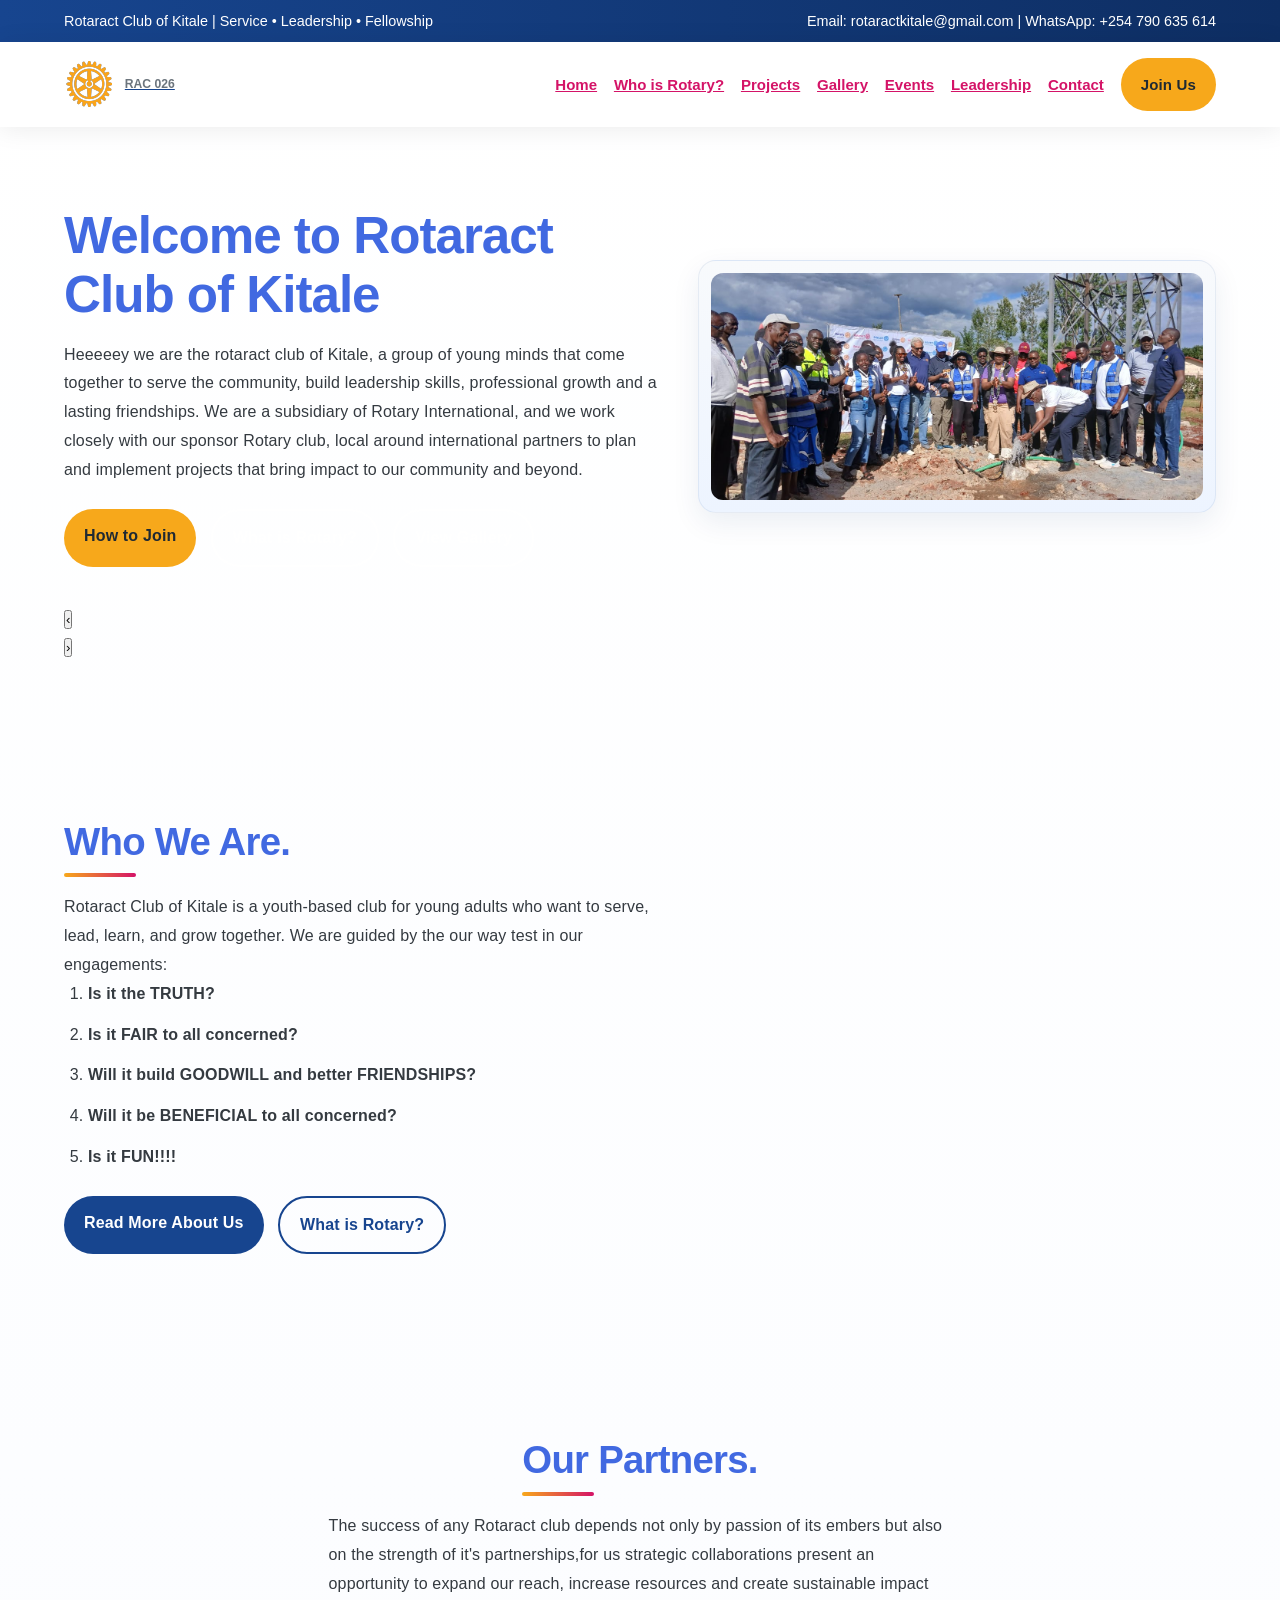
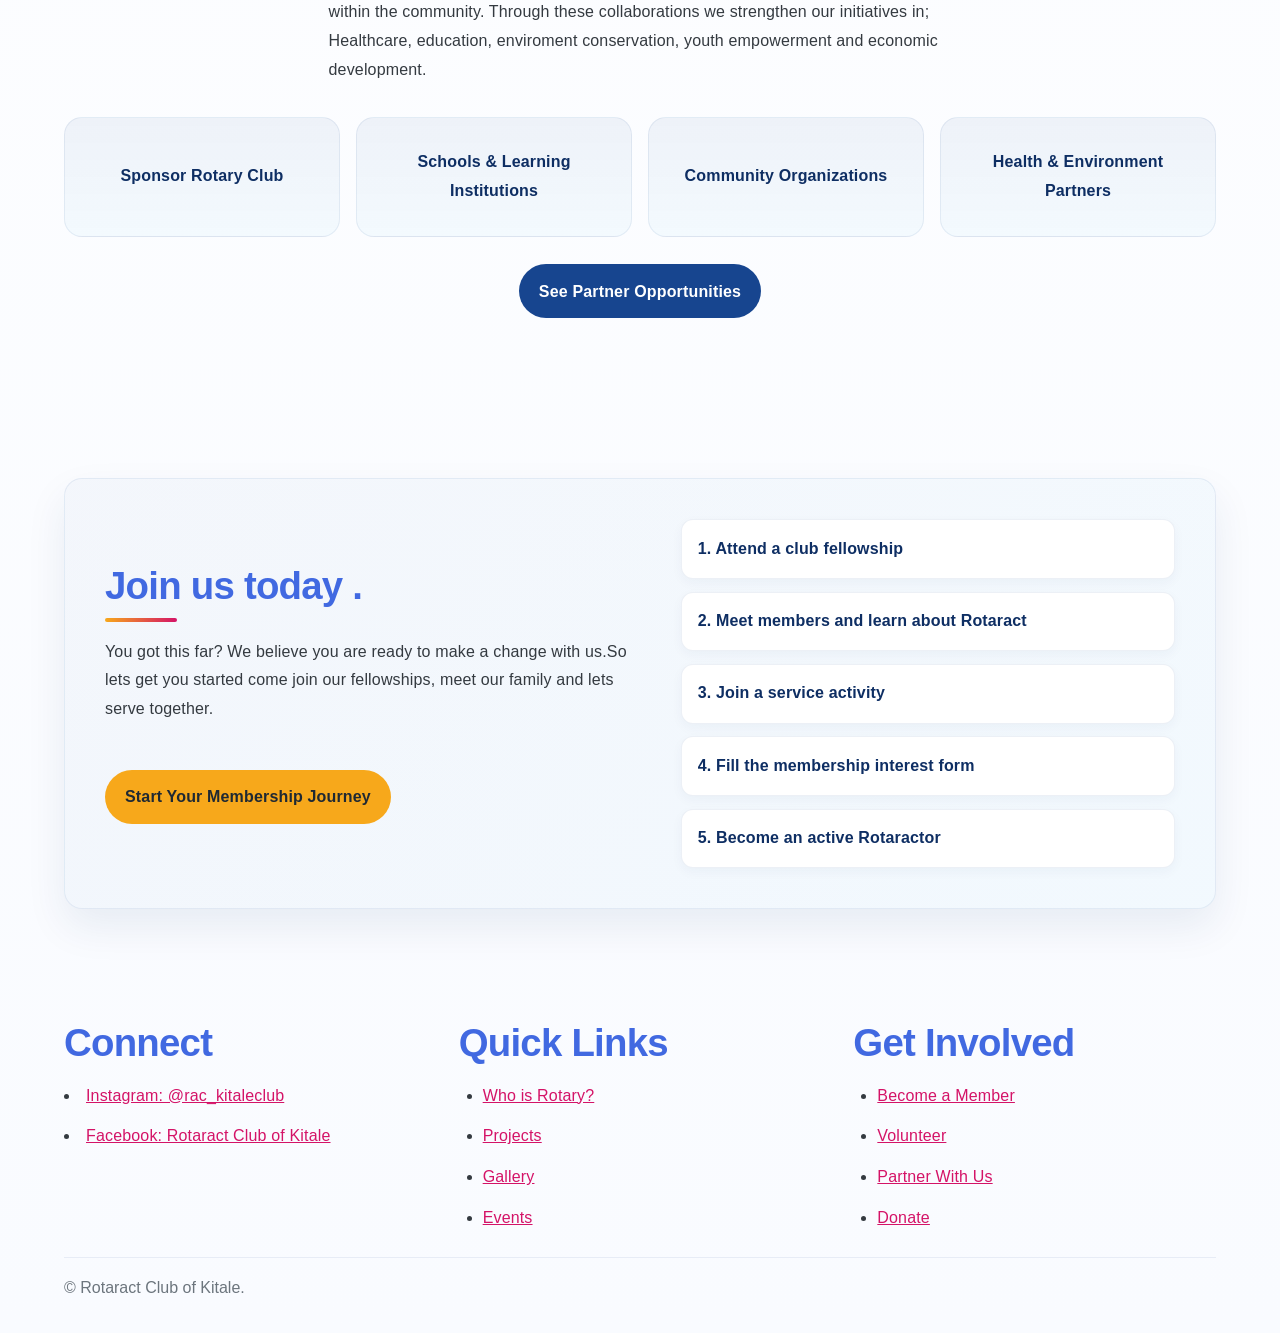
<file: index.html>
<!DOCTYPE html>
<html lang="en">

<head>
    <meta charset="UTF-8" />
    <meta name="viewport" content="width=device-width, initial-scale=1.0" />
    <title>Rotaract Club of Kitale</title>
    <meta name="description" content="Rotaract Club of Kitale website." />
    <link rel="stylesheet" href="styles.css" />
</head>

<body>
    <div class="topbar">
        <div>Rotaract Club of Kitale | Service • Leadership • Fellowship</div>
        <div>Email: rotaractkitale@gmail.com | WhatsApp: +254 790 635 614</div>
    </div>

    <header>
        <nav>
            <a href="index.html" class="logo">
                <span class="logo-mark"> <img src="assets/logo final1.png" alt="Logo"> </span>
                <span>
                    <small>RAC 026</small>
                </span>
            </a>

            <button class="menu-toggle" aria-label="Open navigation">☰</button>

            <div class="nav-links">
                <a href="index.html" class="active">Home</a>
                <a href="rotary.html" class="">Who is Rotary?</a>
                <a href="projects.html" class="">Projects</a>
                <a href="gallery.html" class="">Gallery</a>
                <a href="events.html" class="">Events</a>
                <a href="leadership.html" class="">Leadership</a>
                <a href="contact.html" class="">Contact</a>
                <a href="join.html" class="btn btn-gold">Join Us</a>
            </div>
        </nav>
    </header>
    <main>
        <section class="hero">
            <div class="container hero-grid">
                <div>
                    <h1 style="color: royalblue;">Welcome to Rotaract Club of Kitale</h1>
                    <p>Heeeeey we are the rotaract club of Kitale, a group of young
                        minds that
                        come together to serve the community, build leadership skills, professional growth and a lasting
                        friendships.
                        We are a subsidiary of Rotary International, and we work closely with our sponsor Rotary club,
                        local around
                        international partners to plan and implement projects that bring impact to our community and
                        beyond.</p>
                    <div class="hero-actions">
                        <a href="join.html" class="btn btn-gold">How to Join</a>
                        <a href="rotary.html" class="btn btn-white-outline">What is Rotary?</a>
                        <a href="gallery.html" class="btn btn-white-outline">View Gallery</a>
                    </div>
                </div>

                <div class="slider" aria-label="Rotaract Club of Kitale image slider">
                    <img src="assets/slide-service.jpeg" alt="Rotaract service placeholder image" class="slide active" style="max-width: 100%; height: auto; object-fit: contain;">
                    <img src="assets/slide-service2.jpeg" alt="Rotaract service placeholder image" class="slide" style="max-width: 100%; height: auto; object-fit: contain;">
                    <img src="assets/slide-fellowship.jpeg" alt="Rotaract fellowship placeholder image" class="slide" style="max-width: 100%; height: auto; object-fit: contain;">
                    <img src="assets/slide-enviroment.jpeg" alt="Rotaract environment placeholder image" class="slide" style="max-width: 100%; height: auto; object-fit: contain;">
                </div>

                    <div class="slider-controls">
                        <button class="slider-btn" data-prev aria-label="Previous slide" >‹</button>
                        <div class="slider-dots">
                            <span class="dot active"></span>
                            <span class="dot"></span>
                            <span class="dot"></span>
                            <span class="dot"></span>
                        </div>
                        <button class="slider-btn" data-next aria-label="Next slide">›</button>
                    </div>
                </div>
            </div>
        </section>

        <section>
            <div class="container split">
                <div class="section-title">
                    <h2 style="color: royalblue;">Who We Are.</h2>

                    <p>Rotaract Club of Kitale is a youth-based club for young adults who want to serve, lead,
                        learn, and grow together. We are guided by the our way test in our engagements:</p>
                    <ol>
                        <li><strong>Is it the TRUTH?</strong></li>
                        <li><strong>Is it FAIR to all concerned?</strong></li>
                        <li><strong>Will it build GOODWILL and better FRIENDSHIPS?</strong></li>
                        <li><strong>Will it be BENEFICIAL to all concerned?</strong></li>
                        <li><strong>Is it FUN!!!!</strong></li>
                    </ol>

                            <div class="action-row">
                                <a href="about.html" class="btn btn-blue">Read More About Us</a>
                                <a href="rotary.html" class="btn btn-outline">What is Rotary?</a>
                            </div>
                        </div>
                    </div>
                </section>
        
                <section class="light">
                    <div class="container">
                        <div class="section-title center">

                            <h2 style="color: royalblue;">Our Partners.</h2>
                            <p> The success of any Rotaract club depends not only by passion of its embers but also on the strength
                                of it's partnerships,for us strategic collaborations present an opportunity to expand our reach,
                                increase resources and create sustainable impact within the community. 
                                Through these collaborations we strengthen our  initiatives  in; Healthcare, education, enviroment
                                conservation, youth empowerment and economic development.

                            </p>
                        </div>

                        <div class="partners-grid">
                            <div class="partner">Sponsor Rotary Club</div>
                            <div class="partner">Schools & Learning Institutions</div>
                            <div class="partner">Community Organizations</div>
                            <div class="partner">Health & Environment Partners</div>
                        </div>

                        <br>
                                <div class="section-title center" style="margin-bottom: 0;">
                                    <a href="partners.html" class="btn btn-blue">See Partner Opportunities</a>
                                </div>
                            </div>
                        </section>
        
                <section>
                    <div class="container">
                        <div class="join-panel">
                            <div>
                                <h2 style="color: royalblue;">Join us today .</h2>
                                <p>You got this far? We believe you are ready to make a change with us.So lets get you
                                    started
                                    come join our fellowships, meet our family and lets serve together.
                                </p>
                                <br>
                                <a href="join.html" class="btn btn-gold">Start Your Membership Journey</a>
                            </div>

                            <div class="steps">
                                <div class="step">1. Attend a club fellowship</div>
                                <div class="step">2. Meet members and learn about Rotaract</div>
                                <div class="step">3. Join a service activity</div>
                                <div class="step">4. Fill the membership interest form</div>
                                <div class="step">5. Become an active Rotaractor</div>
                            </div>
                        </div>
                    </div>
                </section>
            </div>
        </section>
    </main>
    <footer>
        <div class="container footer-grid">
          <div>
                <h2 style="color: royalblue;">Connect</h2>
                <ou>  
               <li><a href="https://www.instagram.com/rac_kitaleclub/" target="_blank" rel="noopener noreferrer">Instagram: @rac_kitaleclub</a></li>
                <li><a href="https://www.facebook.com/RotaractClubofKitale/" target="_blank" rel="noopener noreferrer">Facebook: Rotaract Club of Kitale</a></li>
                </ou>
 </div>
            <div>
                <h2 style="color: royalblue;">Quick Links</h2>
                <ul>
                    <li><a href="rotary.html">Who is Rotary?</a></li>
                    <li><a href="projects.html">Projects</a></li>
                    <li><a href="gallery.html">Gallery</a></li>
                    <li><a href="events.html">Events</a></li>
                </ul>
            </div>

            <div>
                <h2 style="color: royalblue;">Get Involved</h2>
                <ul>
                <li><a href="join.html">Become a Member</a></li>
                <li><a href="contact.html">Volunteer</a></li>
                <li><a href="partners.html">Partner With Us</a></li>
                <li><a href="contact.html">Donate</a></li>
                </ul>
            </div>
        </div>

        <div class="container footer-bottom">
            <span>© Rotaract Club of Kitale.</span>
        </div>  
    <script src="script.js"></script>
</body>

</html>
</file>
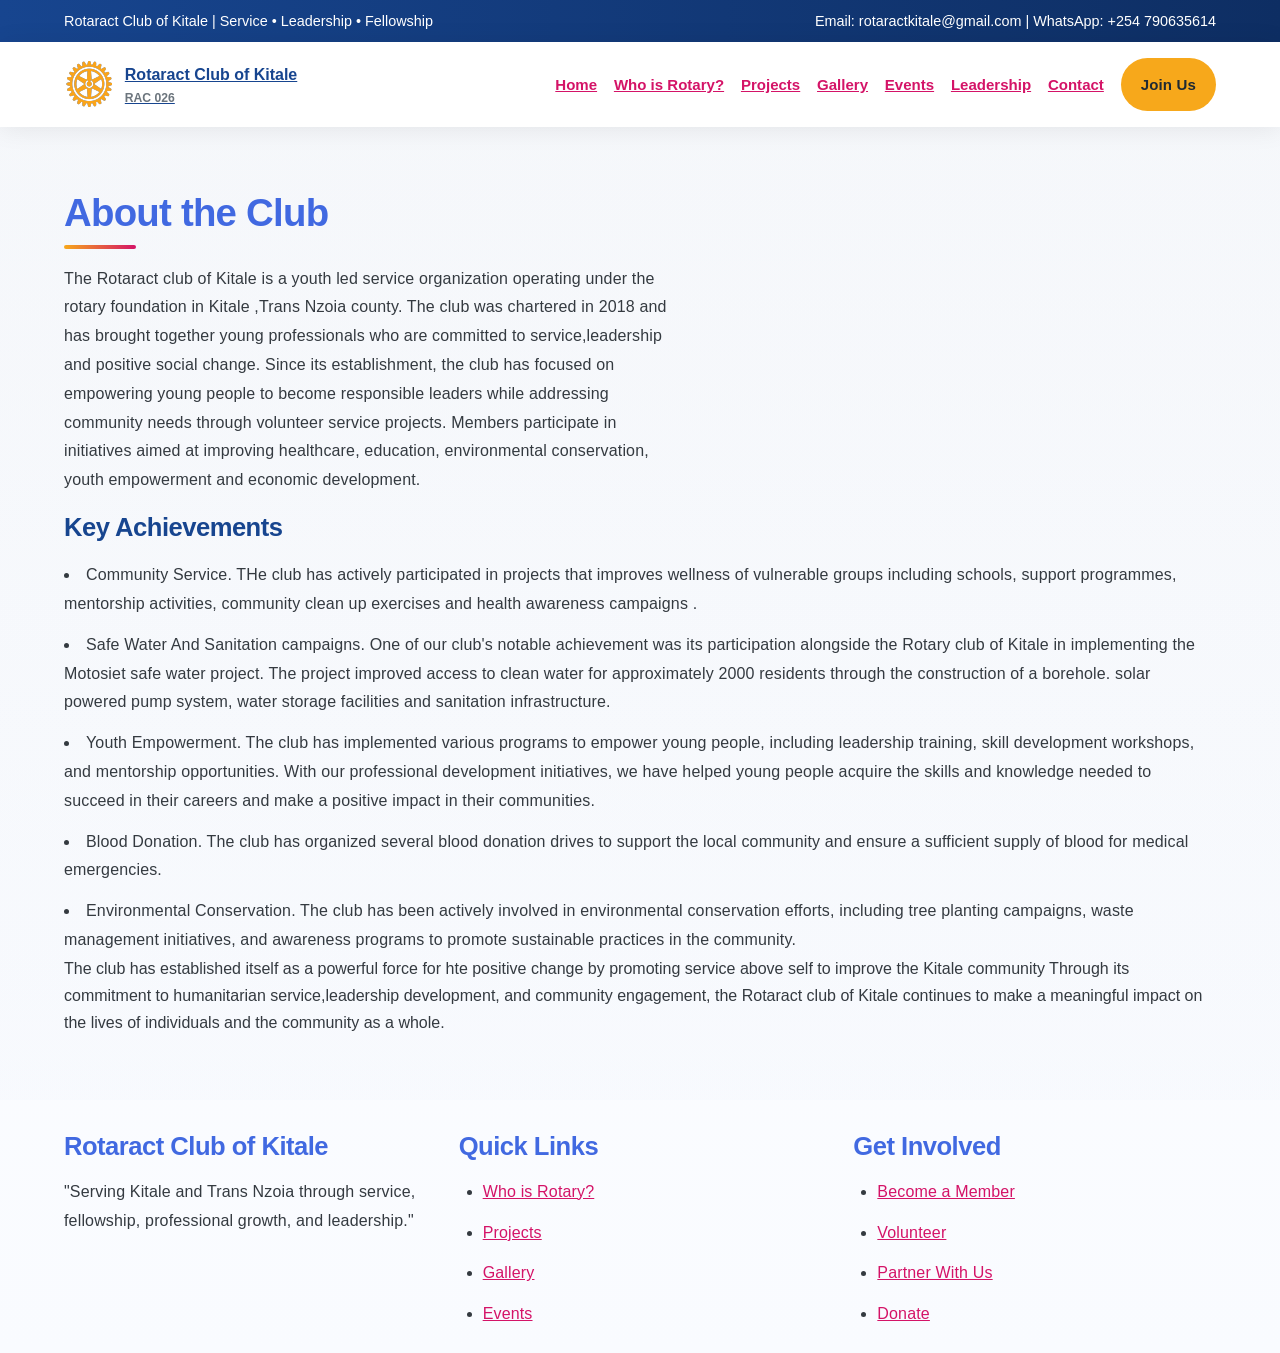
<file: about.html>
<!DOCTYPE html>
<html lang="en">

<head>
    <meta charset="UTF-8" />
    <meta name="viewport" content="width=device-width, initial-scale=1.0" />
    <title>About | Rotaract Club of Kitale</title>
    <meta name="description" content="Rotaract Club of Kitale website." />
    <link rel="stylesheet" href="styles.css" />
</head>

<body>
    <div class="topbar">
        <div>Rotaract Club of Kitale | Service • Leadership • Fellowship</div>
        <div>Email: rotaractkitale@gmail.com | WhatsApp: +254 790635614</div>
    </div>

    <header>
        <nav>
            <a href="index.html" class="logo">
                <span class="logo-mark"> <img src="assets/logo final1.png" alt="Logo"> </span>
                <span>
                    Rotaract Club of Kitale
                    <small>RAC 026</small>
                </span>
            </a>

            <button class="menu-toggle" aria-label="Open navigation">☰</button>

            <div class="nav-links">
                <a href="index.html" class="active">Home</a>
                <a href="rotary.html" class="">Who is Rotary?</a>
                <a href="projects.html" class="">Projects</a>
                <a href="gallery.html" class="">Gallery</a>
                <a href="events.html" class="">Events</a>
                <a href="leadership.html" class="">Leadership</a>
                <a href="contact.html" class="">Contact</a>
                <a href="join.html" class="btn btn-gold">Join Us</a>
            </div>
        </nav>
    </header>
    <main>
        <section class="page-hero">
            <div class="container">
                <h2 style="color: royalblue;">About the Club</h2>
                <p>The Rotaract club of Kitale is a youth led service organization operating under the rotary foundation 
                    in Kitale ,Trans Nzoia county. The club was chartered in 2018 and has brought together young professionals
                    who are committed to service,leadership and positive social change. Since its establishment, the club has
                    focused on empowering young people to become responsible leaders while addressing community needs through 
                    volunteer service projects. Members participate in initiatives aimed at improving healthcare, education, environmental 
                    conservation, youth empowerment and economic development.
                  <h3 > Key Achievements</h3>
                  <p>  
                    <ou>
                        <li>  Community Service.
                            THe club has actively participated in projects that improves wellness of vulnerable groups including schools,
                            support programmes, mentorship activities, community clean up exercises and health awareness campaigns . </li> 

                        <li>  Safe Water And Sanitation campaigns.
                            One of our club's notable achievement was its participation  alongside the Rotary club of Kitale in implementing
                            the Motosiet safe water project. The project improved access to clean water for approximately 2000 residents
                            through the construction of a borehole. solar powered pump system, water storage facilities and sanitation infrastructure.
                        </li> 

                        <li>  Youth Empowerment.
                            The club has implemented various programs to empower young people, including leadership training, skill development
                            workshops, and mentorship opportunities. With our professional development initiatives, we have helped young people acquire
                            the skills and knowledge needed to succeed in their careers and make a positive impact in their communities.
                        </li>

                        <li>  Blood Donation.
                            The club has organized several blood donation drives to support the local community and ensure a sufficient
                            supply of blood for medical emergencies.
                        </li>

                        <li>  Environmental Conservation.
                            The club has been actively involved in environmental conservation efforts, including tree planting campaigns, 
                            waste management initiatives, and awareness programs to promote sustainable practices in the community.
                        </li>

                The club has established itself as a powerful force for hte positive change by promoting service above self to improve the Kitale community
                Through its commitment to humanitarian service,leadership development, and community engagement, the Rotaract club of Kitale continues
                to make a meaningful impact on the lives of individuals and the community as a whole.
                </p>
            </div>
        </section>
       
    </main>
    <footer>
        <div class="container footer-grid">
            <div>
                <h3 font color style="color: royalblue;">Rotaract Club of Kitale</h3>
                <p font="Comic Mono">"Serving Kitale and Trans Nzoia through service, fellowship, professional
                    growth, and leadership."</p>
            </div>

            <div>
                <h3 color style="color: royalblue;">Quick Links</h3>
                <ul>
                    <li><a href="rotary.html">Who is Rotary?</a></li>
                    <li><a href="projects.html">Projects</a></li>
                    <li><a href="gallery.html">Gallery</a></li>
                    <li><a href="events.html">Events</a></li>
                </ul>
            </div>

            <div>
                <h3 color style="color: royalblue;">Get Involved</h3>
                <ul>
                    <li><a href="join.html">Become a Member</a></li>
                    <li><a href="contact.html">Volunteer</a></li>
                    <li><a href="partners.html">Partner With Us</a></li>
                    <li><a href="contact.html">Donate</a></li>
                </ul>
            </div>

        </div>
    </footer>
    <script src="script.js"></script>
</body>

</html>
</file>
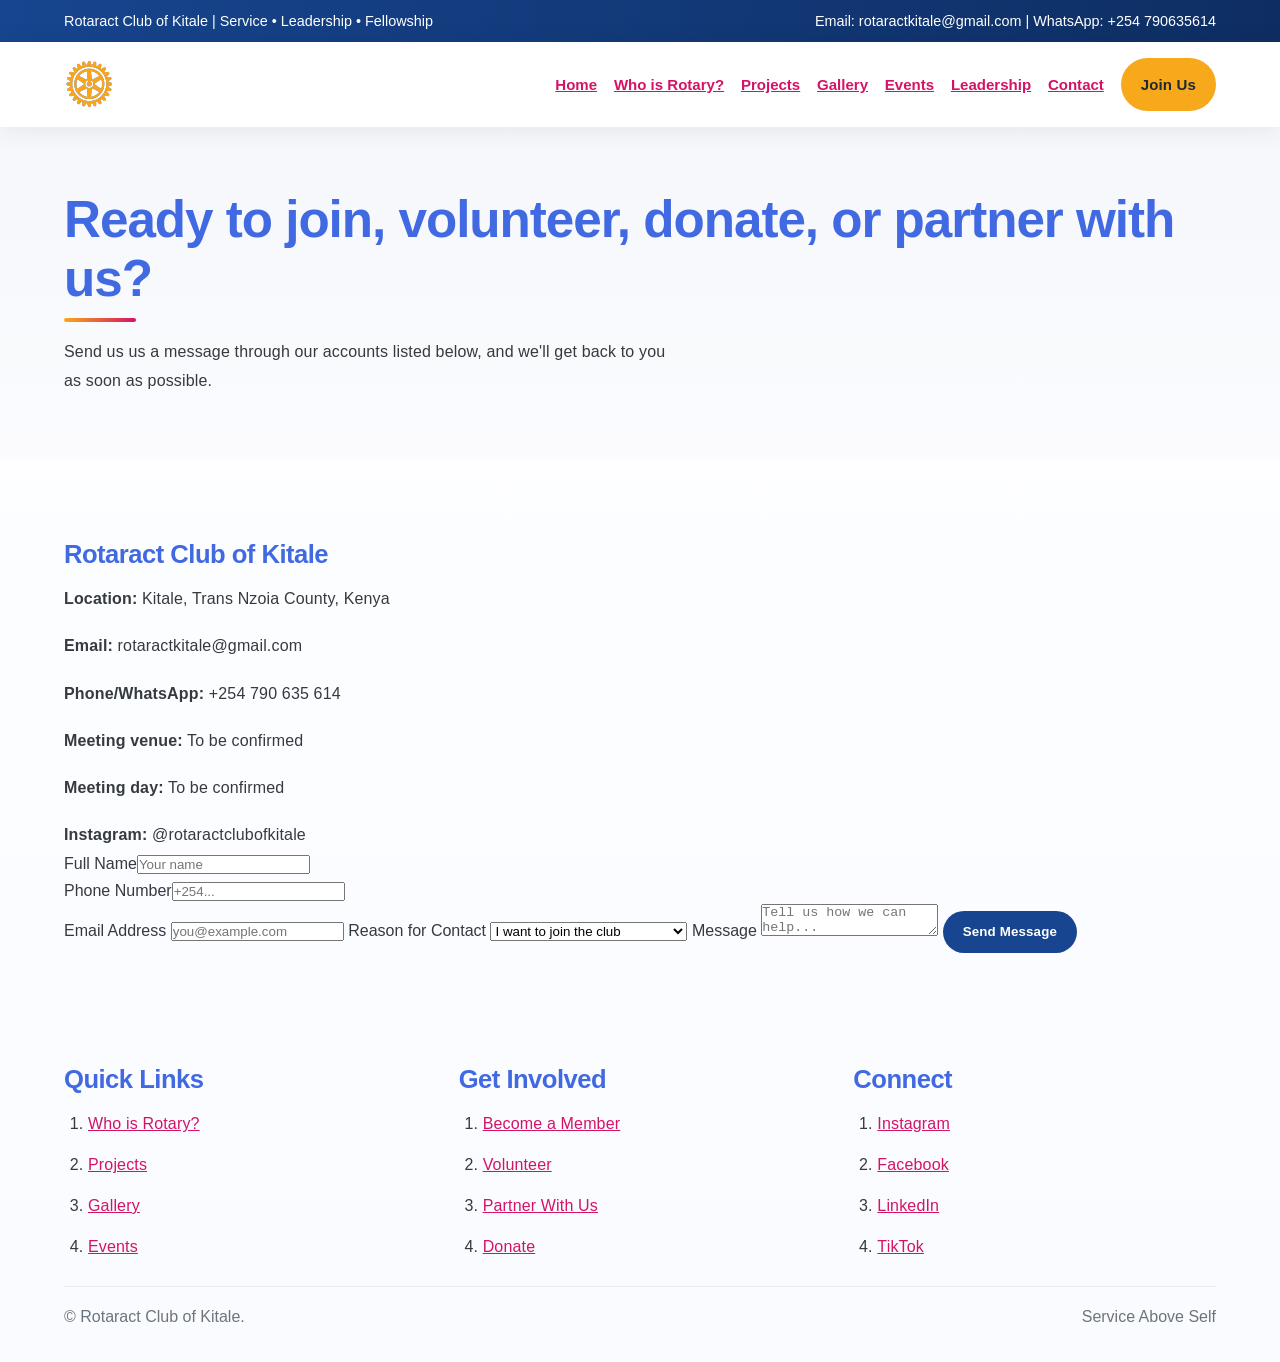
<file: contact.html>
<!DOCTYPE html>
<html lang="en">

<head>
    <meta charset="UTF-8" />
    <meta name="viewport" content="width=device-width, initial-scale=1.0" />
    <title>Contact | Rotaract Club of Kitale</title>
    <meta name="description" content="Rotaract Club of Kitale website." />
    <link rel="stylesheet" href="styles.css" />
</head>

<body>
    <div class="topbar">
        <div>Rotaract Club of Kitale | Service • Leadership • Fellowship</div>
        <div>Email: rotaractkitale@gmail.com  | WhatsApp: +254 790635614</div>
    </div>

    <header>
        <nav>
            <a href="index.html" class="logo">
                <span class="logo-mark"><img src="assets/logo final1.png" alt="Rotaract Club of Kitale Logo"></span>
            </a>

            <button class="menu-toggle" aria-label="Open navigation">☰</button>

            <div class="nav-links">
                <a href="index.html" class="">Home</a>
                <a href="rotary.html" class="">Who is Rotary?</a>
                <a href="projects.html" class="">Projects</a>
                <a href="gallery.html" class="">Gallery</a>
                <a href="events.html" class="">Events</a>
                <a href="leadership.html" class="">Leadership</a>
                <a href="contact.html" class="active">Contact</a>
                <a href="join.html" class="btn btn-gold">Join Us</a>
            </div>
        </nav>
    </header>
    <main>
        <section class="page-hero">
            <div class="container">
             <h1 style="color: royalblue;">Ready to join, volunteer, donate, or partner with us?</h1>
                <p>Send us us a message through our accounts listed below, and we'll get back to you
                     as soon as possible.</p>
            </div>
        </section>

        <section class="light">
            <div class="container contact-grid">
                <div class="contact-card">
                    <h3 style="color: royalblue;">Rotaract Club of Kitale</h3>
                    <p><strong>Location:</strong> Kitale, Trans Nzoia County, Kenya</p>
                    <p><strong>Email:</strong> rotaractkitale@gmail.com</p>
                    <p><strong>Phone/WhatsApp:</strong> +254 790 635 614</p>
                    <p><strong>Meeting venue:</strong> To be confirmed</p>
                    <p><strong>Meeting day:</strong> To be confirmed</p>
                    <p><strong>Instagram:</strong> @rotaractclubofkitale</p>
                </div>

                <form>
                    <div class="form-row">
                        <div><label for="name">Full Name</label><input id="name" type="text" placeholder="Your name">
                        </div>
                        <div><label for="phone">Phone Number</label><input id="phone" type="tel" placeholder="+254...">
                        </div>
                    </div>

                    <label for="email">Email Address</label>
                    <input id="email" type="email" placeholder="you@example.com">

                    <label for="reason">Reason for Contact</label>
                    <select id="reason">
                        <option>I want to join the club</option>
                        <option>I want to volunteer</option>
                        <option>I want to partner with the club</option>
                        <option>I want to donate/support</option>
                        <option>I have a general inquiry</option>
                    </select>

                    <label for="message">Message</label>
                    <textarea id="message" placeholder="Tell us how we can help..."></textarea>

                    <button type="button" class="btn btn-blue">Send Message</button>
                </form>
            </div>
        </section>
    </main>
    <footer>
        <div class="container footer-grid">
             <div>
                <h3 style="color: royalblue;">Quick Links</h3>
                <ol>   
                    <li><a href="rotary.html">Who is Rotary?</a></li>
                    <li><a href="projects.html">Projects</a></li>
                    <li><a href="gallery.html">Gallery</a></li>
                    <li><a href="events.html">Events</a></li>
                </ol>
            </div>

            <div>
                <h3 style="color: royalblue;">Get Involved</h3>
                <ol>
                    <li><a href="join.html">Become a Member</a></li>
                    <li><a href="contact.html">Volunteer</a></li>
                    <li><a href="partners.html">Partner With Us</a></li>
                    <li><a href="contact.html">Donate</a></li>
                </ol>
            </div>

            <div>
                <h3 style="color: royalblue;">Connect</h3>
                <ol>
                    <li><a href="https://www.instagram.com/rotaractkitale/" target="_blank">Instagram</a></li>
                    <li><a href="https://www.facebook.com/rotaractkitale" target="_blank">Facebook</a></li>
                    <li><a href="https://www.linkedin.com/company/rotaract-club-of-kitale/" target="_blank">LinkedIn</a></li>
                    <li><a href="https://www.tiktok.com/@rotaractkitale" target="_blank">TikTok</a></li>
                </ol>
            </div>
        </div>

        <div class="container footer-bottom">
            <span>© Rotaract Club of Kitale.</span>
            <span>Service Above Self</span>
        </div>
    </footer>
    <script src="script.js"></script>
</body>

</html>
</file>
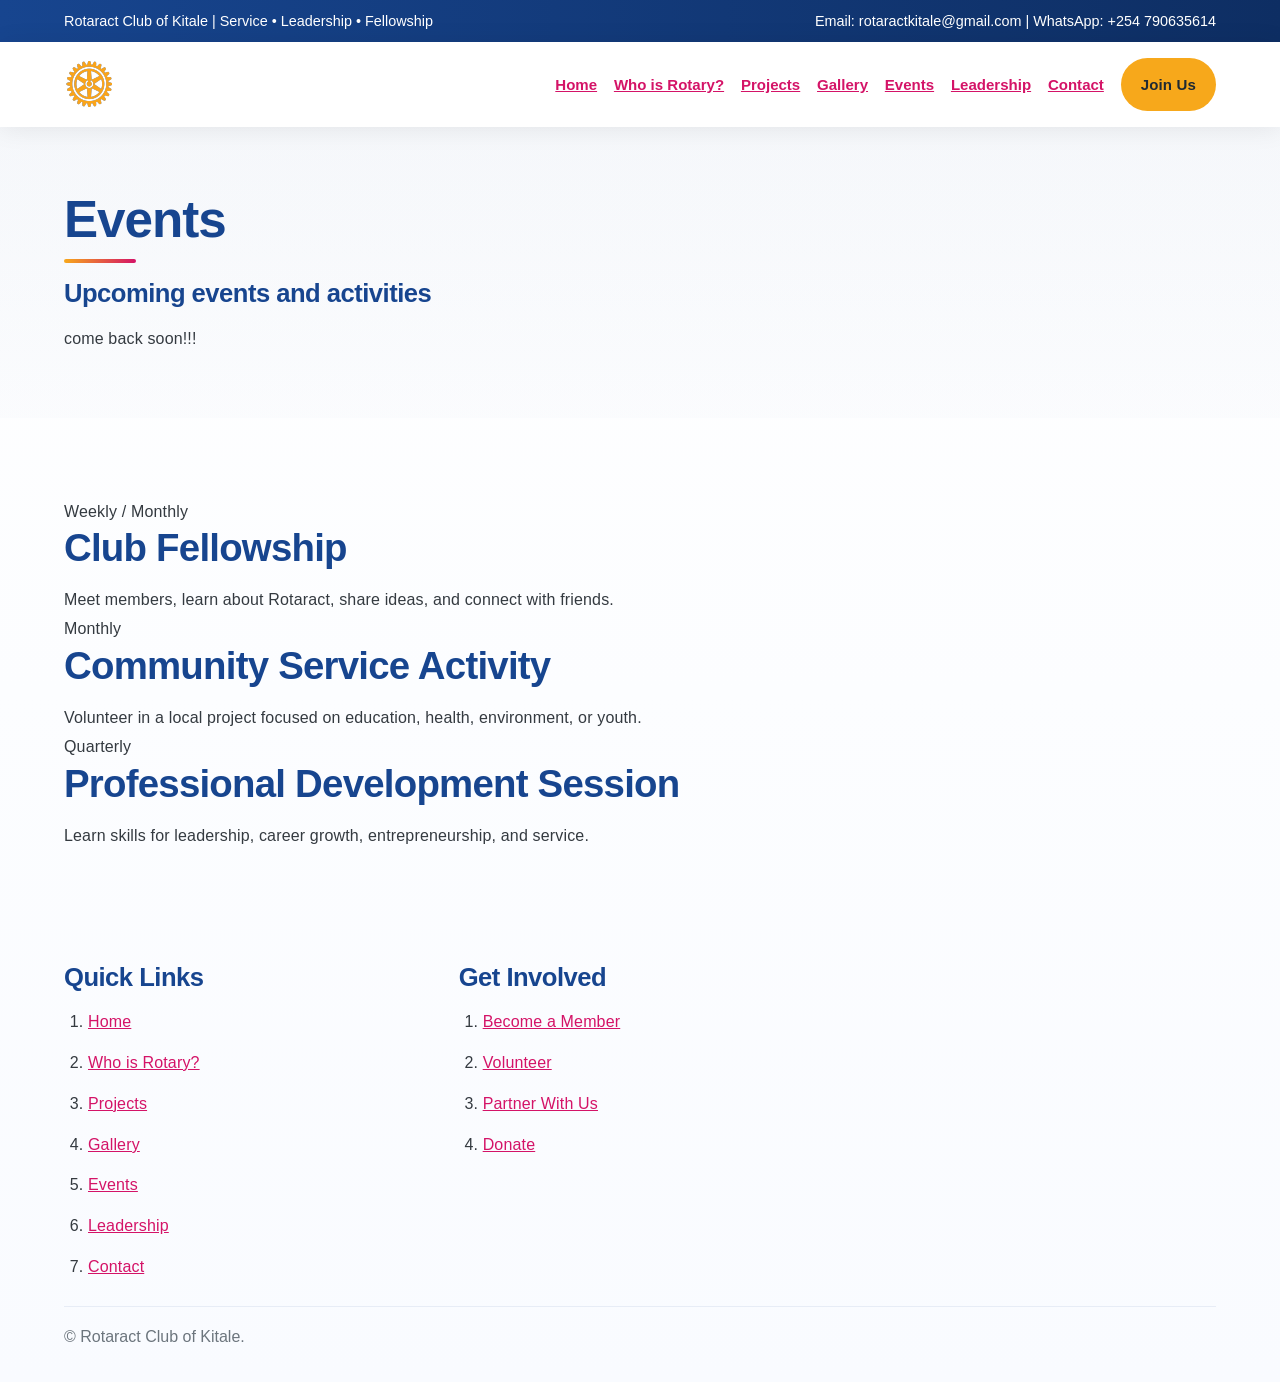
<file: events.html>
<!DOCTYPE html>
<html lang="en">

<head>
    <meta charset="UTF-8" />
    <meta name="viewport" content="width=device-width, initial-scale=1.0" />
    <title>Events | Rotaract Club of Kitale</title>
    <meta name="description" content="Rotaract Club of Kitale website." />
    <link rel="stylesheet" href="styles.css" />
</head>

<body>
    <div class="topbar">
        <div>Rotaract Club of Kitale | Service • Leadership • Fellowship</div>
        <div>Email: rotaractkitale@gmail.com  | WhatsApp: +254 790635614</div>
    </div>

    <header>
        <nav>
            <a href="index.html" class="logo">
                <span class="logo-mark"><img src="assets/logo final1.png" alt="club Logo"></span>
            </a>

            <button class="menu-toggle" aria-label="Open navigation">☰</button>

            <div class="nav-links">
                <a href="index.html" class="">Home</a>
                <a href="rotary.html" class="">Who is Rotary?</a>
                <a href="projects.html" class="">Projects</a>
                <a href="gallery.html" class="">Gallery</a>
                <a href="events.html" class="active">Events</a>
                <a href="leadership.html" class="">Leadership</a>
                <a href="contact.html" class="">Contact</a>
                <a href="join.html" class="btn btn-gold">Join Us</a>
            </div>
        </nav>
    </header>
    <main>
        <section class="page-hero">
            <div class="container">
                <h1 style="color: var(--rotary-blue);">Events  </h1>
                <h3>Upcoming events and activities</h3>
                <p>come back soon!!!</p>
            </div>
        </section>

        <section class="light">
            <div class="container event-list">
                <div class="event">
                    <div class="event-date">Weekly / Monthly</div>
                    <div>
                        <h2 style="color: var(--rotary-blue);">Club Fellowship</h2>
                        <p>Meet members, learn about Rotaract, share ideas, and connect with friends.</p>
                    </div>
                </div>
                <div class="event">
                    <div class="event-date">Monthly</div>
                    <div>
                        <h2 style="color: var(--rotary-blue);">Community Service Activity</h2>
                        <p>Volunteer in a local project focused on education, health, environment, or youth.</p>
                    </div>
                </div>
                <div class="event">
                    <div class="event-date">Quarterly</div>
                    <div>
                        <h2 style="color: var(--rotary-blue);">Professional Development Session</h2>
                        <p>Learn skills for leadership, career growth, entrepreneurship, and service.</p>
                </div>
            </div>
        </section>
    </main>
    <footer>
        <div class="container footer-grid">
            <div>
                <h3 style="color: var(--rotary-blue);">Quick Links</h3>
                <ol>
                    <li><a href="index.html">Home</a></li>
                    <li><a href="rotary.html">Who is Rotary?</a></li>
                    <li><a href="projects.html">Projects</a></li>
                    <li><a href="gallery.html">Gallery</a></li>
                    <li><a href="events.html">Events</a></li>
                    <li><a href="leadership.html">Leadership</a></li>
                    <li><a href="contact.html">Contact</a></li>
                </ol>
            </div>

            <div>
                <h3 style="color: var(--rotary-blue);">Get Involved</h3>
                <ol>
                    <li><a href="join.html">Become a Member</a></li>
                    <li><a href="contact.html">Volunteer</a></li>
                    <li><a href="partners.html">Partner With Us</a></li>
                    <li><a href="contact.html">Donate</a></li>
                </ol>
            </div>
        </div>

        <div class="container footer-bottom">
            <span>© Rotaract Club of Kitale.</span>
        </div>
    </footer>
    <script src="script.js"></script>
</body>

</html>
</file>
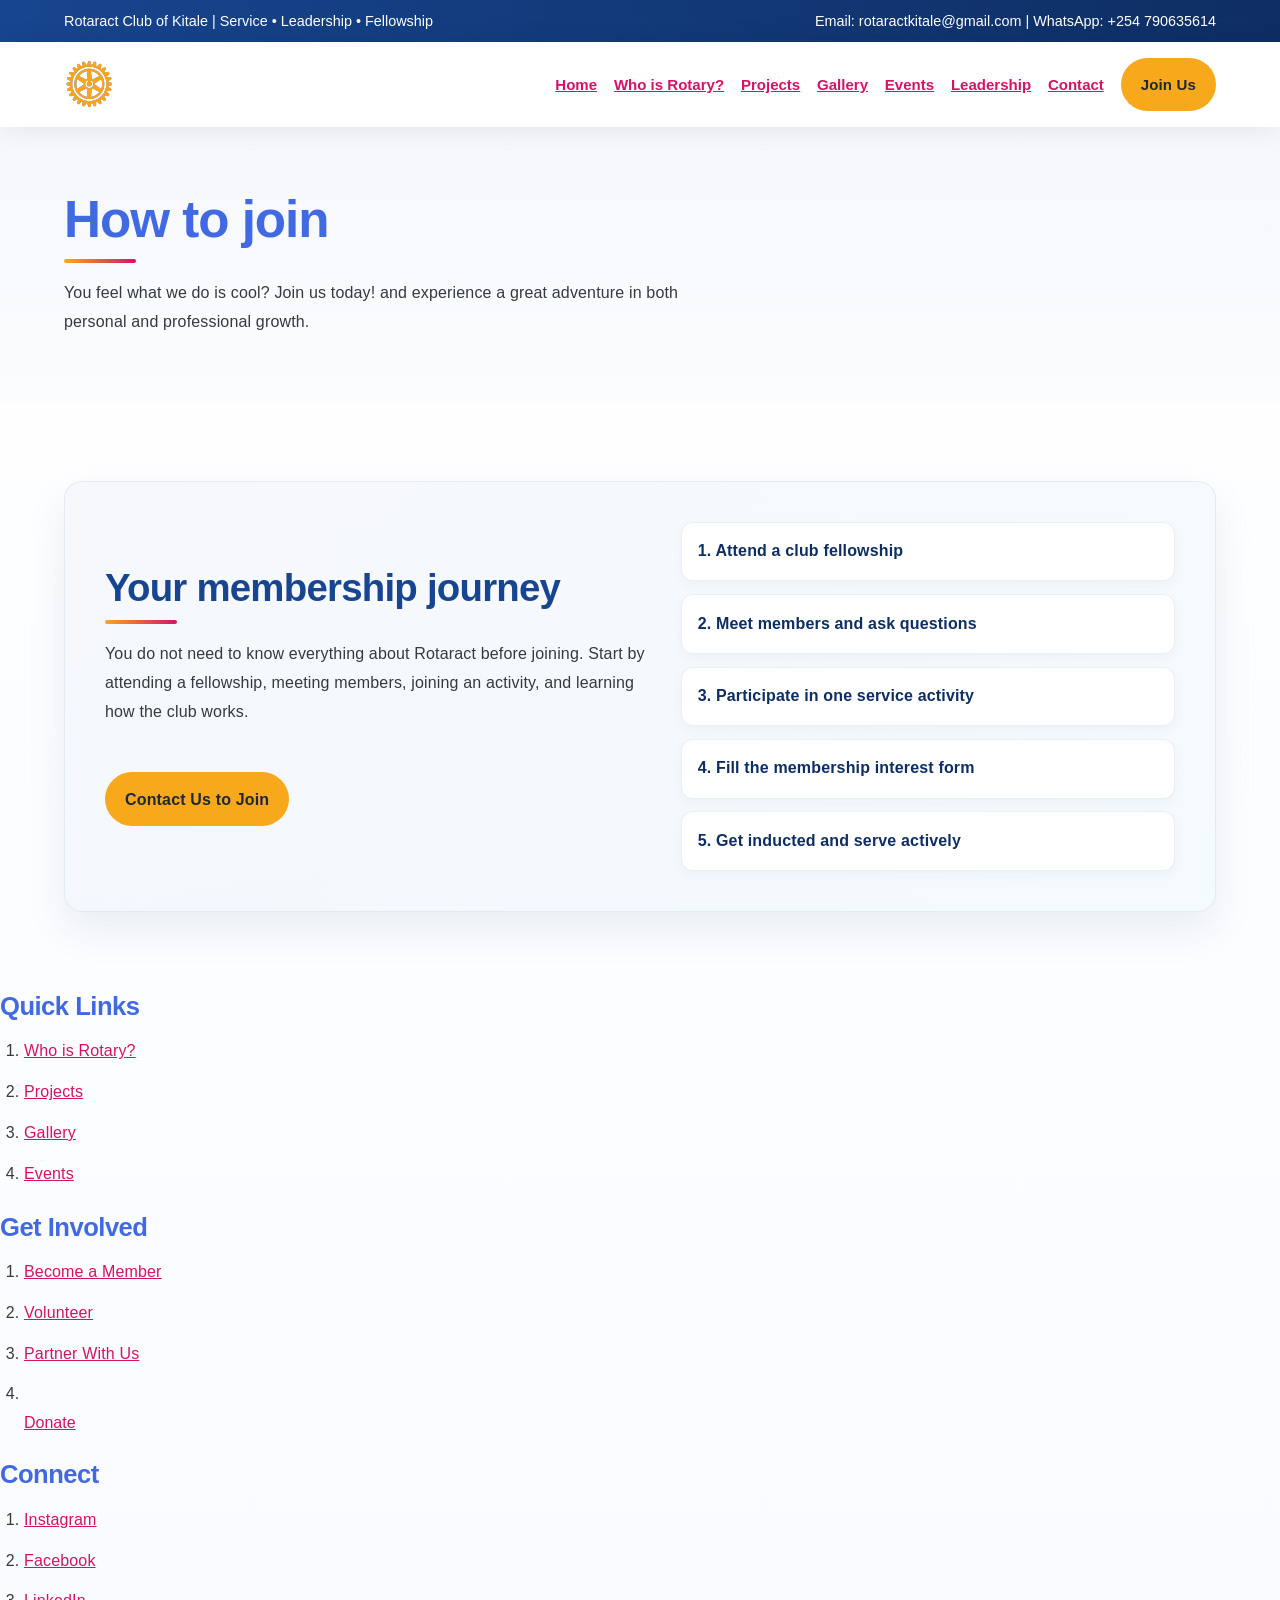
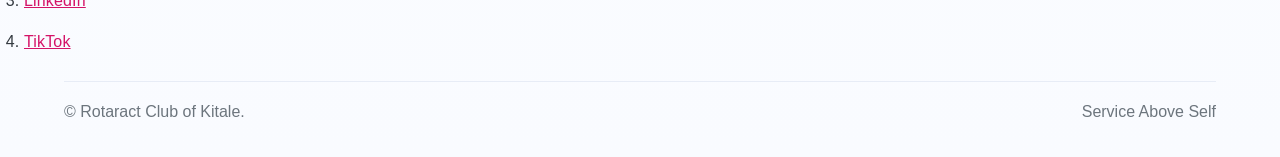
<file: join.html>
<!DOCTYPE html>
<html lang="en">

<head>
    <meta charset="UTF-8" />
    <meta name="viewport" content="width=device-width, initial-scale=1.0" />
    <title>Join | Rotaract Club of Kitale</title>
    <meta name="description" content="Rotaract Club of Kitale website." />
    <link rel="stylesheet" href="styles.css" />
</head>

<body>
    <div class="topbar">
        <div>Rotaract Club of Kitale | Service • Leadership • Fellowship</div>
        <div>Email: rotaractkitale@gmail.com | WhatsApp: +254 790635614</div>
    </div>

    <header>
        <nav>
            <a href="index.html" class="logo">
                <span class="logo-mark"><img src="assets/logo final1.png" alt="Rotaract Club of Kitale Logo"></span>

            <button class="menu-toggle" aria-label="Open navigation">☰</button>

            <div class="nav-links">
                <a href="index.html" class="active">Home</a>
                <a href="rotary.html" class="">Who is Rotary?</a>
                <a href="projects.html" class="">Projects</a>
                <a href="gallery.html" class="">Gallery</a>
                <a href="events.html" class="">Events</a>
                <a href="leadership.html" class="">Leadership</a>
                <a href="contact.html" class="">Contact</a>
                <a href="join.html" class="btn btn-gold">Join Us</a>
            </div>
        </nav>
    </header>
    <main>
        <section class="page-hero">
            <div class="container">
                <h1 style="color: royalblue;">How to join</h1>
                <p>You feel what we do is cool? Join us today! and experience a great adventure in both personal and professional growth.</p>
            </div>
        </section>

        <section>
            <div class="container join-panel">
                <div>
                    <h2>Your membership journey</h2>
                    <p>You do not need to know everything about Rotaract before joining. Start by attending a
                        fellowship, meeting members, joining an activity, and learning how the club works.</p>
                    <br>
                    <a href="contact.html" class="btn btn-gold">Contact Us to Join</a>
                </div>

                <div class="steps">
                    <div class="step">1. Attend a club fellowship</div>
                    <div class="step">2. Meet members and ask questions</div>
                    <div class="step">3. Participate in one service activity</div>
                    <div class="step">4. Fill the membership interest form</div>
                    <div class="step">5. Get inducted and serve actively</div>
                </div>
            </div>
        </section>

      
            <div>
                <h3 style="color: royalblue;">Quick Links</h3>
                <ol>   
                    <li><a href="rotary.html">Who is Rotary?</a></li>
                    <li><a href="projects.html">Projects</a></li>
                    <li><a href="gallery.html">Gallery</a></li>
                    <li><a href="events.html">Events</a></li>
                </ol>
            </div>
            <div>
                <h3 style="color: royalblue;">Get Involved</h3>
                <ol>
                    <li><a href="join.html">Become a Member</a></li>
                    <li><a href="contact.html">Volunteer</a></li>
                    <li><a href="partners.html">Partner With Us</a></li>
                    <li></li><a href="contact.html">Donate</a></li>
                </ol>
            </div>

            <div>
                <h3 style="color: royalblue;">Connect</h3>
                <ol>
                    <li><a href="https://www.instagram.com/rotaractkitale/" target="_blank">Instagram</a></li>
                    <li><a href="https://www.facebook.com/rotaractkitale" target="_blank">Facebook</a></li>
                    <li><a href="https://www.linkedin.com/company/rotaract-club-of-kitale/" target="_blank">LinkedIn</a></li>
                    <li><a href="https://www.tiktok.com/@rotaractkitale" target="_blank">TikTok</a></li>    
                </ol>
            </div>
        </div>

        <div class="container footer-bottom">
            <span>© Rotaract Club of Kitale.</span>
            <span>Service Above Self</span>
        </div>
    </footer>
    <script src="script.js"></script>
</body>

</html>
</file>
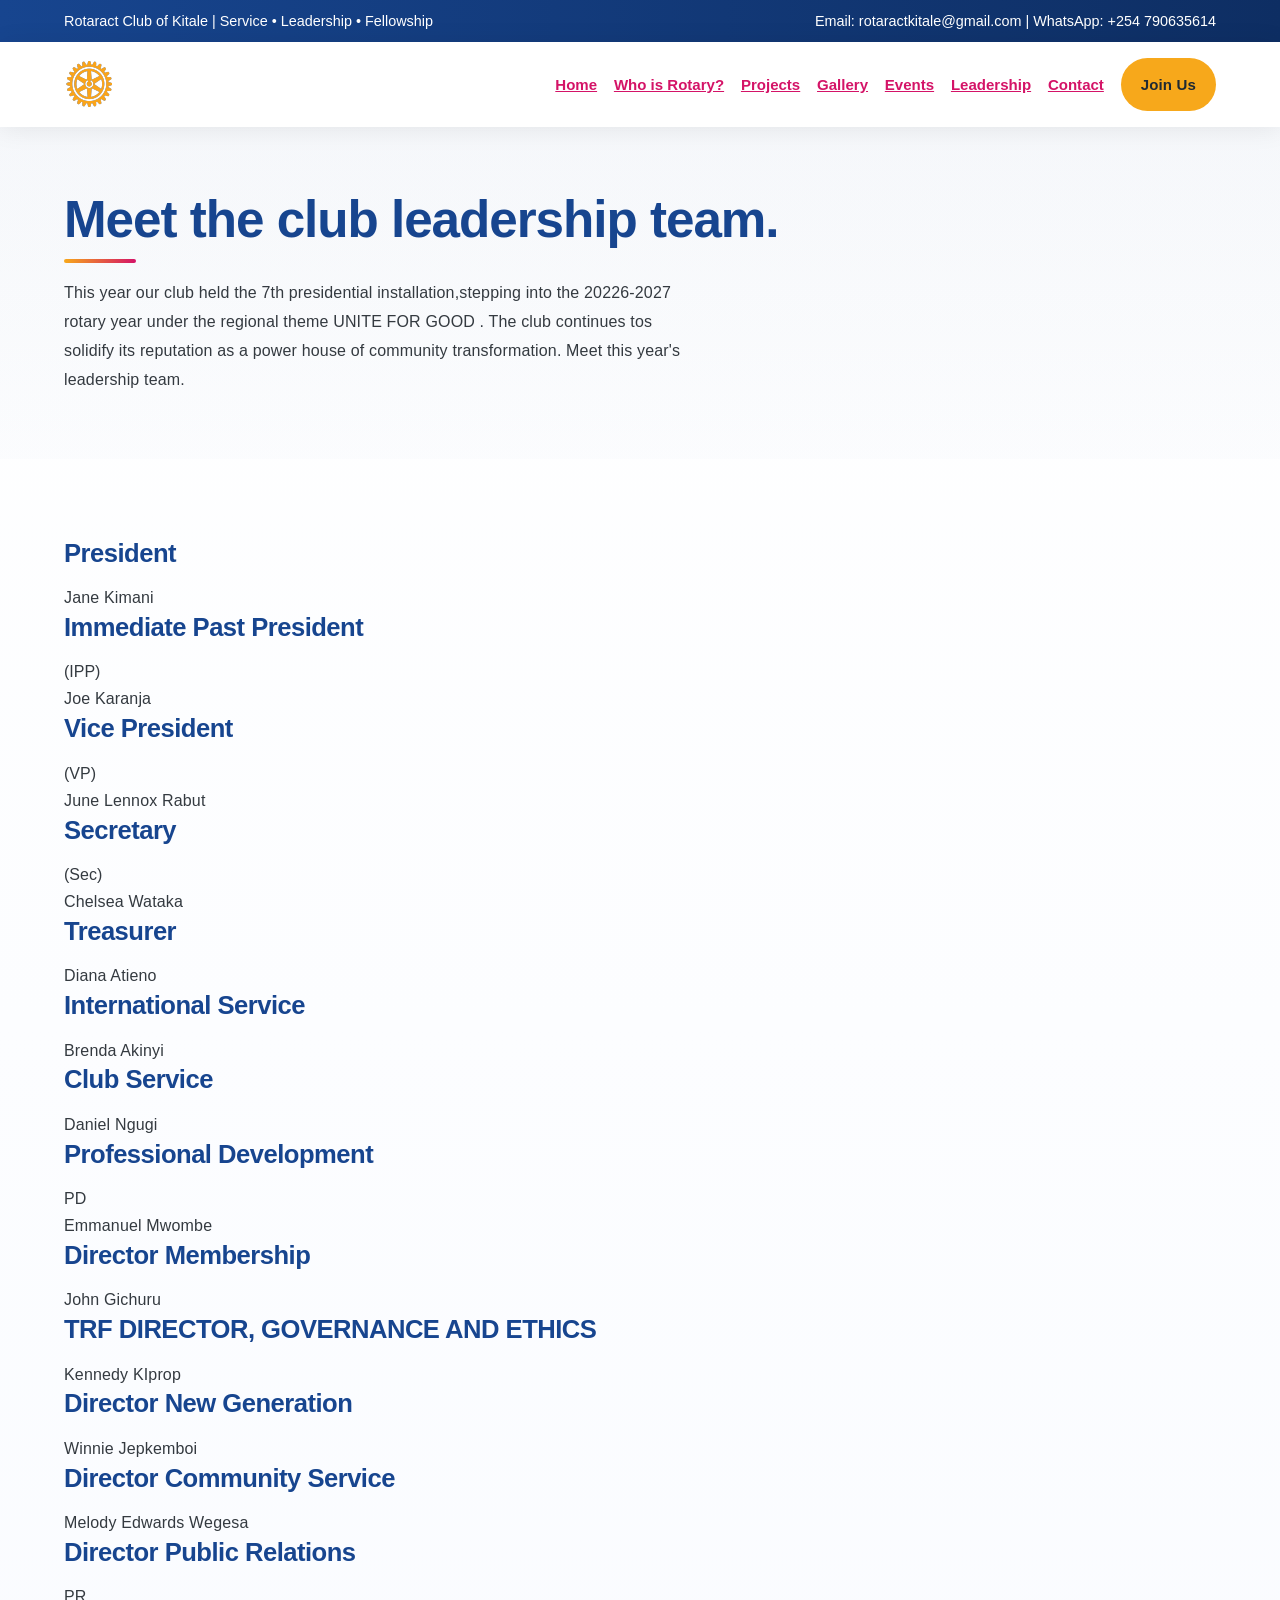
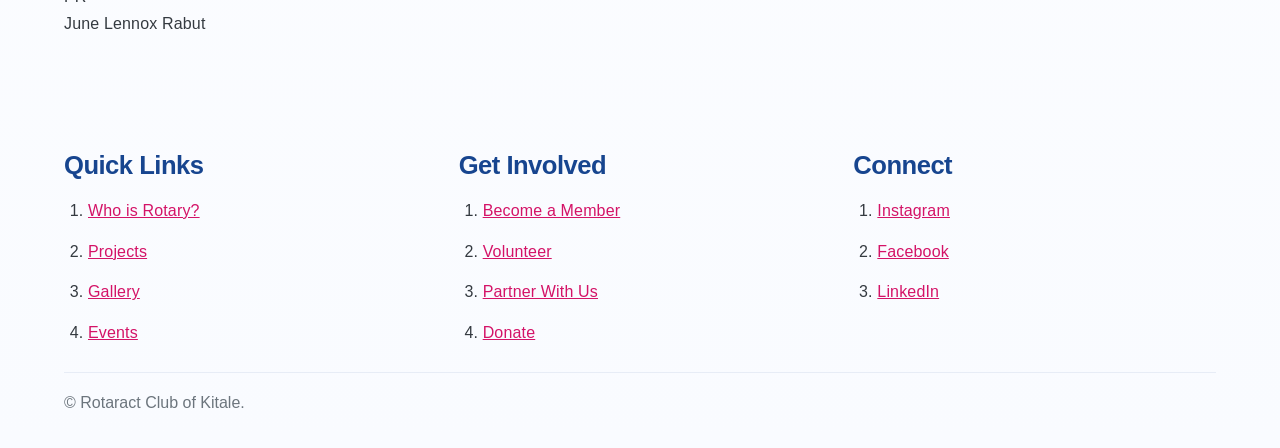
<file: leadership.html>
<!DOCTYPE html>
<html lang="en">

<head>
    <meta charset="UTF-8" />
    <meta name="viewport" content="width=device-width, initial-scale=1.0" />
    <title>Leadership | Rotaract Club of Kitale</title>
    <meta name="description" content="Rotaract Club of Kitale website." />
    <link rel="stylesheet" href="styles.css" />
</head>

<body>
    <div class="topbar">
        <div>Rotaract Club of Kitale | Service • Leadership • Fellowship</div>
        <div>Email: rotaractkitale@gmail.com  | WhatsApp: +254 790635614</div>
    </div>

    <header>
        <nav>
            <a href="index.html" class="logo">
                <span class="logo-mark"><img src="assets/logo final1.png" alt="club Logo"></span>


            <button class="menu-toggle" aria-label="Open navigation">☰</button>

            <div class="nav-links">
                <a href="index.html" class="">Home</a>
                <a href="rotary.html" class="">Who is Rotary?</a>
                <a href="projects.html" class="">Projects</a>
                <a href="gallery.html" class="">Gallery</a>
                <a href="events.html" class="">Events</a>
                <a href="leadership.html" class="active">Leadership</a>
                <a href="contact.html" class="">Contact</a>
                <a href="join.html" class="btn btn-gold">Join Us</a>
            </div>
        </nav>
    </header>
    <main>
        <section class="page-hero">
            <div class="container">
                <h1 style="color: var(--rotary-blue);">Meet the club leadership team.</h1>
                <p>This year our club held the 7th presidential installation,stepping into the 20226-2027
                    rotary year under the regional theme UNITE FOR GOOD . The club continues tos solidify 
                    its reputation as a power house of community transformation. Meet this year's leadership team.
                </p>
            </div>
        </section>
           <section>
            <div class="container leadership-grid">
                <div class="leader">
                    <h3 style="color: var(--rotary-blue);">President</h3>
                    <div class="avatar"></div>
                    <p>Jane Kimani</p>
                </div>
                <div class="leader">
                 <h3 style="color: var(--rotary-blue);">Immediate Past President</h3>
                    <div class="avatar">(IPP)</div>
                    <p>Joe Karanja</p>
                </div>
                <div class="leader">
                 <h3 style="color: var(--rotary-blue);">Vice President</h3>
                 <div class="avatar">(VP)</div>
                    <p>June Lennox Rabut</p>
                </div>
                <div class="leader">
                 <h3 style="color: var(--rotary-blue);">Secretary</h3>
                    <div class="avatar">(Sec)</div>
                    <p>Chelsea Wataka</p>
                </div>
                <div class="leader">
                   <h3 style="color: var(--rotary-blue);">Treasurer</h3>
                    <div class="avatar"></div>
                    <p>Diana Atieno</p>
                </div>
                <div class="leader">
                <h3 style="color: var(--rotary-blue);">International Service</h3>

                    <p>Brenda Akinyi</p>
                </div>
                <div class="leader">
                    <div class="avatar"></div>
                    <h3 style="color: var(--rotary-blue);">Club Service</h3>
                    <p>Daniel Ngugi</p>
                </div>
                <div class="leader">
                 <h3 style="color: var(--rotary-blue);">Professional Development</h3>
                 <div class="avatar">PD</div>
                    <p>Emmanuel Mwombe </p>
                </div>
                <div class="leader">
                    <div class="avatar"></div>
                    <h3 style="color: var(--rotary-blue);">Director Membership</h3>
                    <p>John Gichuru</p>
                </div>
                <div class="leader">
                    <div class="avatar"></div>
                    <h3 style="color: var(--rotary-blue);">TRF DIRECTOR, GOVERNANCE AND ETHICS</h3>
                    <p>Kennedy KIprop</p>
                </div>
                <div class="leader">
                    <div class="avatar"></div>
                    <h3 style="color: var(--rotary-blue);">Director New Generation</h3>
                    <p>Winnie Jepkemboi</p>
                </div>  
                <div class="leader">
                    <div class="avatar"></div>
                    <h3 style="color: var(--rotary-blue);">Director Community Service</h3>
                    <p>Melody Edwards Wegesa</p>
                 </div>
                 <div class="leader">
                <h3 style="color: var(--rotary-blue);">Director Public Relations</h3>
                 <div class="avatar">PR</div>
                    <p>June Lennox Rabut</p>
                 </div>
            </div>

        </section>
    </main>
    <footer>
        <div class="container footer-grid">
            <div>
                <h3 style="color: var(--rotary-blue);">Quick Links</h3>
                <ol>
                    <li><a href="rotary.html">Who is Rotary?</a></li>
                    <li><a href="projects.html">Projects</a></li>
                    <li><a href="gallery.html">Gallery</a></li>
                    <li><a href="events.html">Events</a></li>
                </ol>
            </div>

            <div>
                <h3 style="color: var(--rotary-blue);">Get Involved</h3>
                <ol>
                    <li><a href="join.html">Become a Member</a></li>
                    <li><a href="contact.html">Volunteer</a></li>
                    <li><a href="partners.html">Partner With Us</a></li>
                    <li><a href="contact.html">Donate</a></li>
                </ol>
            </div>

            <div>
                <h3 style="color: var(--rotary-blue);" >Connect</h3>
                <ol>
                    <li><a href="#">Instagram</a></li>
                    <li><a href="#">Facebook</a></li>
                    <li><a href="#">LinkedIn</a></li>
            </div>
        </div>

        <div class="container footer-bottom">
            <span>© Rotaract Club of Kitale.</span>
        </div>
    </footer>
    <script src="script.js"></script>
</body>

</html>
</file>
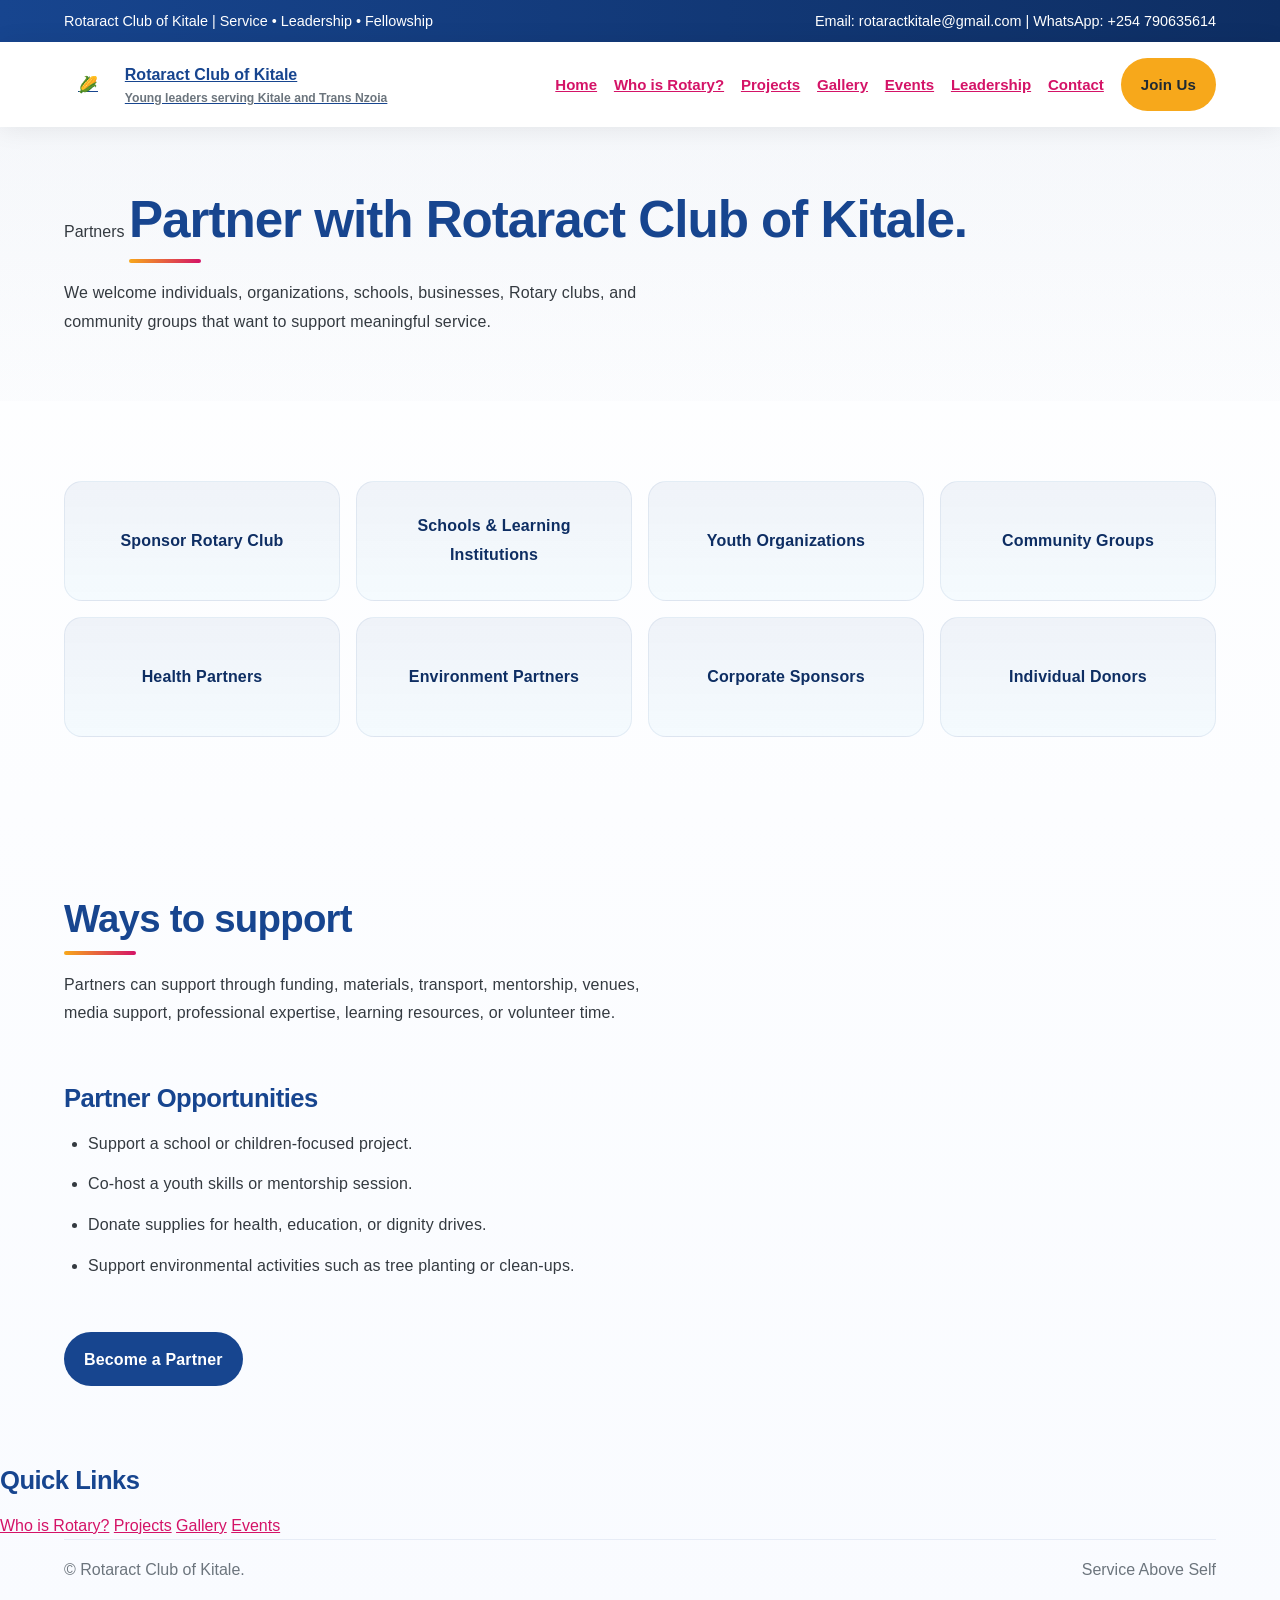
<file: partners.html>
<!DOCTYPE html>
<html lang="en">

<head>
    <meta charset="UTF-8" />
    <meta name="viewport" content="width=device-width, initial-scale=1.0" />
    <title>Partners | Rotaract Club of Kitale</title>
    <meta name="description" content="Rotaract Club of Kitale website." />
    <link rel="stylesheet" href="styles.css" />
</head>

<body>
    <div class="topbar">
        <div>Rotaract Club of Kitale | Service • Leadership • Fellowship</div>
        <div>Email: rotaractkitale@gmail.com  | WhatsApp: +254 790635614</div>
    </div>

    <header>
        <nav>
            <a href="index.html" class="logo">
                <span class="logo-mark">🌽</span>
                <span>
                    Rotaract Club of Kitale
                    <small>Young leaders serving Kitale and Trans Nzoia</small>
                </span>
            </a>

            <button class="menu-toggle" aria-label="Open navigation">☰</button>

            <div class="nav-links">
                <a href="index.html" class="active">Home</a>
                <a href="rotary.html" class="">Who is Rotary?</a>
                <a href="projects.html" class="">Projects</a>
                <a href="gallery.html" class="">Gallery</a>
                <a href="events.html" class="">Events</a>
                <a href="leadership.html" class="">Leadership</a>
                <a href="contact.html" class="">Contact</a>
                <a href="join.html" class="btn btn-gold">Join Us</a>
            </div>
        </nav>
    </header>
    <main>
        <section class="page-hero">
            <div class="container">
                <span class="eyebrow">Partners</span>
                <h1>Partner with Rotaract Club of Kitale.</h1>
                <p>We welcome individuals, organizations, schools, businesses, Rotary clubs, and community groups that
                    want to support meaningful service.</p>
            </div>
        </section>

        <section>
            <div class="container partners-grid">
                <div class="partner">Sponsor Rotary Club</div>
                <div class="partner">Schools & Learning Institutions</div>
                <div class="partner">Youth Organizations</div>
                <div class="partner">Community Groups</div>
                <div class="partner">Health Partners</div>
                <div class="partner">Environment Partners</div>
                <div class="partner">Corporate Sponsors</div>
                <div class="partner">Individual Donors</div>
            </div>
        </section>

        <section class="light">
            <div class="container split">
                <div class="section-title">
                 <h2>Ways to support</h2>
                    <p>Partners can support through funding, materials, transport, mentorship, venues, media support,
                        professional expertise, learning resources, or volunteer time.</p>
                </div>
                <div class="feature-box">
                    <h3>Partner Opportunities</h3>
                    <ul class="feature-list">
                        <li>Support a school or children-focused project.</li>
                        <li>Co-host a youth skills or mentorship session.</li>
                        <li>Donate supplies for health, education, or dignity drives.</li>
                        <li>Support environmental activities such as tree planting or clean-ups.</li>
                    </ul>
                    <br>
                    <a href="contact.html" class="btn btn-blue">Become a Partner</a>
                </div>
            </div>
        </section>
    </main>
    <footer>
     <div>
                <h3>Quick Links</h3>
                <a href="rotary.html">Who is Rotary?</a>
                <a href="projects.html">Projects</a>
                <a href="gallery.html">Gallery</a>
                <a href="events.html">Events</a>
            </div>
        </div>

        <div class="container footer-bottom">
            <span>© Rotaract Club of Kitale. </span>
            <span>Service Above Self</span>
        </div>
    </footer>
    <script src="script.js"></script>
</body>

</html>
</file>
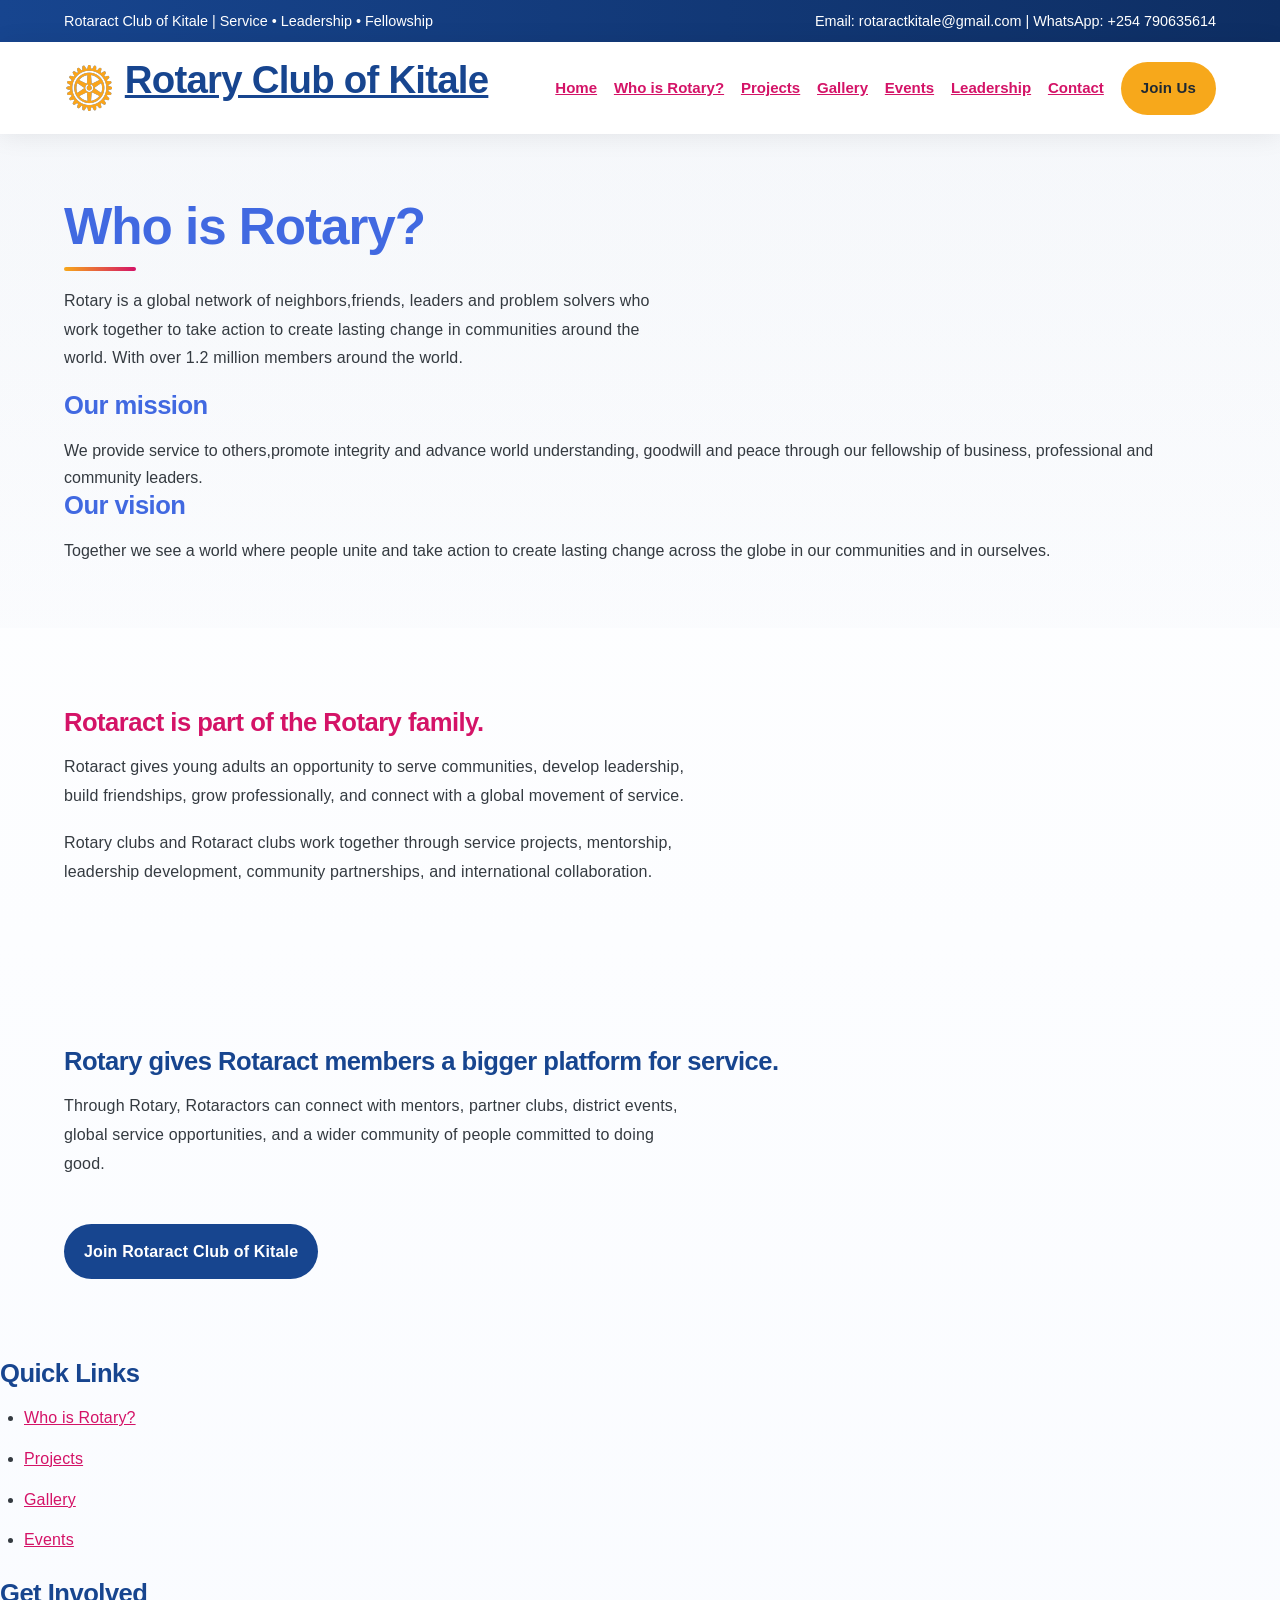
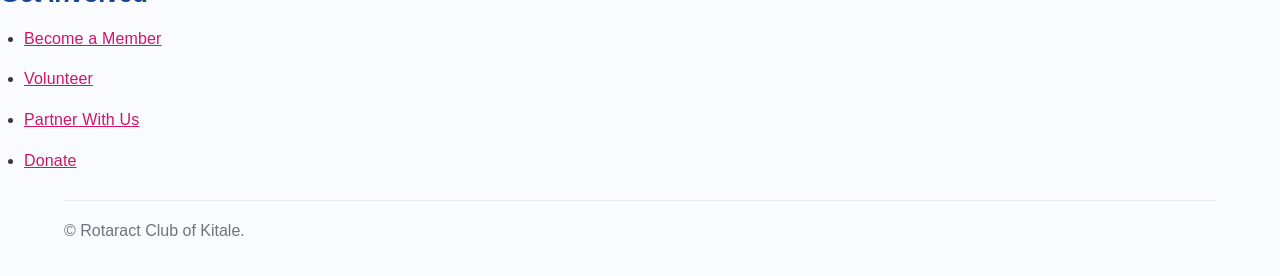
<file: rotary.html>
<!DOCTYPE html>
<html lang="en">

<head>
    <meta charset="UTF-8" />
    <meta name="viewport" content="width=device-width, initial-scale=1.0" />
    <title> style="color: royalblue;">Who is Rotary?</title>
    <meta name="description" content="Rotaract Club of Kitale website." />
    <link rel="stylesheet" href="styles.css" />
</head>

<body>
    <div class="topbar">
        <div>Rotaract Club of Kitale | Service • Leadership • Fellowship</div>
        <div>Email: rotaractkitale@gmail.com | WhatsApp: +254 790635614</div>
    </div>

    <header>
        <nav>
            <a href="index.html" class="logo">
                <span class="logo-mark"> <img src="assets/logo final1.png" alt="Logo"> </span>
                <span>
                    <h2>Rotary Club of Kitale</h2>

                    <button class="menu-toggle" aria-label="Open navigation">☰</button>

                    <div class="nav-links">
                        <a href="index.html" class="">Home</a>
                        <a href="rotary.html" class="active">Who is Rotary?</a>
                        <a href="projects.html" class="">Projects</a>
                        <a href="gallery.html" class="">Gallery</a>
                        <a href="events.html" class="">Events</a>
                        <a href="leadership.html" class="">Leadership</a>
                        <a href="contact.html" class="">Contact</a>
                        <a href="join.html" class="btn btn-gold">Join Us</a>
                    </div>
        </nav>
    </header>
    <main>
        <section class="page-hero">
            <div class="container">
                <h1 style="color: royalblue;">Who is Rotary?</h1>
                <p>Rotary is a global network of neighbors,friends, leaders and problem solvers who work together
                    to take action to create lasting change in communities around the world. With over 1.2 million
                    members
                    around the world.
                <h3 style="color: royalblue;"> Our mission</h3>
                We provide service to others,promote integrity and advance world understanding, goodwill and peace
                through our fellowship of business, professional and community leaders.
                <h3 style="color: royalblue;"> Our vision</h3>
                Together we see a world where people unite and take action to create lasting change across the globe
                in our communities and in ourselves.
                </p>
            </div>
        </section>
        <section>
            <div class="container">
                <h3 style="color: #D41367;">Rotaract is part of the Rotary family.</h3>
                <p>Rotaract gives young adults an opportunity to serve communities, develop leadership, build
                    friendships, grow professionally, and connect with a global movement of service.</p>
                <p class="text-muted">Rotary clubs and Rotaract clubs work together through service projects,
                    mentorship, leadership development, community partnerships, and international collaboration.</p>
            </div>
        </section>
        <section class="light">
            <div class="container">
                    <h3>Rotary gives Rotaract members a bigger platform for service.</h3>
                    <p>Through Rotary, Rotaractors can connect with mentors, partner clubs, district events, global
                        service opportunities, and a wider community of people committed to doing good.</p>
                    <br>
                    <a href="join.html" class="btn btn-blue">Join Rotaract Club of Kitale</a>
                </div>
            </div>
        </section>
    </main>
             <div>
             <h3>Quick Links</h3>
             <ul>
                 <li><a href="rotary.html">Who is Rotary?</a></li>
                 <li><a href="projects.html">Projects</a></li>
                 <li><a href="gallery.html">Gallery</a></li>
                 <li><a href="events.html">Events</a></li>
             </ul>
            </div>

            <div>
             <h3>Get Involved</h3>
             <ul>
                 <li><a href="join.html">Become a Member</a></li>
                 <li><a href="contact.html">Volunteer</a></li>
                 <li><a href="partners.html">Partner With Us</a></li>
                 <li><a href="contact.html">Donate</a></li>
             </ul>
            </div>
             <div class="container footer-bottom">
            <span>© Rotaract Club of Kitale.</span>
            </div>
        </footer>
            <script src="script.js"></script>
</body>
</html>
</file>
<file: styles.css>
/* ================================
   Rotaract Club of Kitale Website
   Multi-page static HTML/CSS/JS
   Colors inspired by Rotary branding
================================ */

:root {
    --rotary-blue: #17458F;
    --rotary-gold: #F7A81B;
    --rotary-azure: #0067C8;
    --rotaract-cranberry: #D41367;
    --sky-blue: #00A2E0;
    --charcoal: #343A40;
    --gray: #6C757D;
    --light: #F6F8FB;
    --white: #FFFFFF;
    --dark-blue: #0E2E63;
    --green: #1F7A43;
    --soft-blue: rgba(23, 69, 143, 0.08);
    --shadow-soft: 0 18px 40px rgba(14, 46, 99, 0.08);
    --shadow-card: 0 10px 28px rgba(14, 46, 99, 0.08);

    --space-1: 0.35rem;
    --space-2: 0.75rem;
    --space-3: 1rem;
    --space-4: 1.5rem;
    --space-5: 2rem;
    --space-6: 2.5rem;
    --space-7: 3rem;
    --space-8: 4rem;

    --content-max: 1180px;
    --section-space: clamp(3rem, 6vw, 5rem);
    --paragraph-gap: 1.15rem;
    --radius: 18px;
}

* {
    box-sizing: border-box;
    margin: 0;
    padding: 0;
}

html {
    scroll-behavior: smooth;
}

body {
    font-family: Arial, Helvetica, sans-serif;
    color: var(--charcoal);
    background: linear-gradient(180deg, #ffffff 0%, #f9fbff 100%);
    line-height: 1.7;
    text-rendering: optimizeLegibility;
    -webkit-font-smoothing: antialiased;
}

main {
    display: block;
}

h1,
h2,
h3,
h4,
h5,
h6 {
    margin: 0 0 var(--space-3);
    color: var(--rotary-blue);
    line-height: 1.15;
    font-weight: 900;
    letter-spacing: -0.02em;
}

h1 { font-size: clamp(2.1rem, 4vw, 3.3rem); }
h2 { font-size: clamp(1.7rem, 3vw, 2.5rem); }
h3 { font-size: clamp(1.2rem, 2vw, 1.7rem); }

.section-title h2,
.page-hero h1,
.page-hero h2,
.join-panel h2 {
    position: relative;
    display: inline-block;
    margin-bottom: 1rem;
}

.section-title h2::after,
.page-hero h1::after,
.page-hero h2::after,
.join-panel h2::after {
    content: "";
    display: block;
    width: 72px;
    height: 4px;
    margin-top: 0.6rem;
    border-radius: 999px;
    background: linear-gradient(90deg, var(--rotary-gold), var(--rotaract-cranberry));
}

p,
li,
.step,
.partner,
.event,
.leadership-card {
    line-height: 1.8;
    letter-spacing: 0.01em;
}

p {
    max-width: 70ch;
    margin: 0 0 var(--paragraph-gap);
    line-height: 1.8;
    text-align: left;
}

p:last-child,
li:last-child {
    margin-bottom: 0;
}

ul,
ol {
    margin: 0 0 var(--space-4);
    padding-left: 1.5rem;
}

li + li {
    margin-top: var(--space-2);
}

img {
    display: block;
    max-width: 100%;
    height: auto;
    border-radius: 12px;
}

figure,
img,
video {
    max-width: 100%;
}

.gallery-grid {
    display: grid;
    grid-template-columns: repeat(4, minmax(0, 1fr));
    gap: 1.25rem;
}

.album-list {
    display: grid;
    gap: 3.5rem;
}

.album {
    min-width: 0;
}

.album-heading {
    margin-bottom: 1.25rem;
    border-left: 5px solid var(--rotary-gold);
    padding-left: 1rem;
}

.album-heading h3 {
    color: var(--rotary-blue);
    margin-bottom: 0.25rem;
}

.album-heading p {
    margin-bottom: 0;
}

.gallery-card {
    overflow: hidden;
    border-radius: 12px;
    background: var(--white);
    box-shadow: 0 8px 24px rgba(14, 46, 99, 0.1);
}

.gallery-card img {
    width: 100%;
    height: clamp(160px, 20vw, 240px);
    aspect-ratio: 4 / 3;
    object-fit: cover;
    cursor: zoom-in;
    transition: transform 0.25s ease;
}

.gallery-card img:hover {
    transform: scale(1.04);
}

.gallery-card > div {
    padding: 0.85rem 1rem;
}

.gallery-card h3 {
    font-size: 1rem;
}

.gallery-card h4 {
    color: var(--rotary-blue);
    font-size: 0.98rem;
}

.slider {
    width: 100%;
    min-width: 0;
    overflow: hidden;
    border-radius: 18px;
    background: linear-gradient(180deg, #f8fafc 0%, #edf4ff 100%);
    border: 1px solid var(--soft-blue);
    box-shadow: var(--shadow-card);
    padding: 0.75rem;
}

.slider .slide {
    width: 100%;
    height: clamp(240px, 38vw, 440px);
    object-fit: cover;
    object-position: center;
    border-radius: 12px;
    display: none;
}

.slider .slide.active {
    display: block;
}

.project-list {
    display: grid;
    grid-template-columns: repeat(2, minmax(0, 1fr));
    gap: 1.5rem;
}

.project-card {
    min-width: 0;
}

.project-card .hero-image {
    width: 100%;
    height: clamp(180px, 24vw, 280px);
    aspect-ratio: 4 / 3;
    object-fit: cover;
    border-radius: 12px;
    margin: 0.75rem 0 1rem;
}

.lightbox {
    position: fixed;
    inset: 0;
    z-index: 2000;
    display: grid;
    place-items: center;
    padding: 2rem;
    background: rgba(14, 46, 99, 0.9);
}

.lightbox[hidden] {
    display: none;
}

.lightbox-image {
    max-width: min(100%, 1100px);
    max-height: 85vh;
    width: auto;
    object-fit: contain;
    border-radius: 8px;
}

.lightbox-close {
    position: absolute;
    top: 1rem;
    right: 1rem;
    width: 2.75rem;
    height: 2.75rem;
    border: 0;
    border-radius: 50%;
    background: var(--white);
    color: var(--rotary-blue);
    font-size: 1.75rem;
    line-height: 1;
    cursor: pointer;
}

.page-hero {
    padding: clamp(3rem, 5vw, 5rem) 0;
    background: linear-gradient(180deg, rgba(23, 69, 143, 0.04), rgba(23, 69, 143, 0.01));
}

.page-hero .container,
.main .container {
    display: block;
}

.hero-grid,
.split,
.join-panel,
.footer-grid {
    display: grid;
    gap: var(--space-5);
}

.hero-grid {
    grid-template-columns: 1.15fr 1fr;
    align-items: center;
    gap: clamp(1.5rem, 3vw, 3rem);
}

.split {
    grid-template-columns: minmax(0, 1fr);
    align-items: start;
}

.section-title {
    margin-bottom: var(--space-4);
}

.section-title.center {
    text-align: center;
}

.section-title p {
    margin-bottom: 0;
}

.section-title.center p {
    margin-left: auto;
    margin-right: auto;
}

.hero-actions,
.action-row {
    display: flex;
    flex-wrap: wrap;
    gap: 0.9rem;
    margin-top: var(--space-4);
}

.partners-grid {
    display: grid;
    grid-template-columns: repeat(4, minmax(0, 1fr));
    gap: 1rem;
    margin-top: var(--space-5);
}

.partner {
    display: flex;
    align-items: center;
    justify-content: center;
    min-height: 120px;
    padding: 1.2rem;
    border-radius: var(--radius);
    background: linear-gradient(180deg, rgba(23, 69, 143, 0.06), rgba(0, 167, 224, 0.03));
    border: 1px solid rgba(23, 69, 143, 0.08);
    text-align: center;
    color: var(--dark-blue);
    font-weight: 700;
}

.join-panel {
    grid-template-columns: 1.1fr 1fr;
    align-items: center;
    background: linear-gradient(135deg, rgba(23, 69, 143, 0.03), rgba(0, 167, 224, 0.03));
    border: 1px solid rgba(23, 69, 143, 0.08);
    border-radius: var(--radius);
    padding: clamp(1.5rem, 4vw, 2.5rem);
    box-shadow: var(--shadow-soft);
}

.steps {
    display: grid;
    gap: 0.8rem;
}

.step {
    padding: 0.9rem 1rem;
    border-radius: 12px;
    background: var(--white);
    border: 1px solid rgba(23, 69, 143, 0.08);
    box-shadow: 0 4px 12px rgba(14, 46, 99, 0.04);
    font-weight: 700;
    color: var(--dark-blue);
}

.footer-grid {
    grid-template-columns: repeat(3, minmax(0, 1fr));
    align-items: start;
    padding-top: var(--space-5);
    padding-bottom: var(--space-4);
}

.footer-grid ul,
.footer-grid ol {
    margin-bottom: 0;
}

.footer-bottom {
    padding: 1rem 0 2rem;
    color: var(--gray);
    border-top: 1px solid rgba(23, 69, 143, 0.08);
    display: flex;
    flex-wrap: wrap;
    gap: 1rem;
    align-items: center;
    justify-content: space-between;
}

@media (max-width: 900px) {
    .gallery-grid {
        grid-template-columns: repeat(3, minmax(0, 1fr));
    }

    .hero-grid,
    .join-panel,
    .footer-grid,
    .partners-grid {
        grid-template-columns: 1fr;
    }

    .nav-links {
        gap: 0.7rem;
        font-size: 0.8rem;
    }

    .slider {
        max-width: 100%;
    }
}

@media (max-width: 640px) {
    .gallery-grid {
        grid-template-columns: repeat(2, minmax(0, 1fr));
        gap: 0.8rem;
    }

    .topbar {
        font-size: 0.76rem;
        padding: 0.55rem 1rem;
    }

    nav {
        flex-wrap: wrap;
        align-items: center;
    }

    .menu-toggle {
        display: inline-flex;
        align-items: center;
        justify-content: center;
    }

    .nav-links {
        display: none;
        width: 100%;
        flex-direction: column;
        align-items: flex-start;
        padding: 0.75rem 0 0.25rem;
        font-size: 0.9rem;
    }

    .nav-links.open {
        display: flex;
    }

    .nav-links a {
        width: 100%;
        padding: 0.2rem 0;
    }

    .container {
        width: min(1180px, calc(100% - 1.25rem));
    }

    section {
        padding: 3rem 0;
    }

    .album-list {
        gap: 2.5rem;
    }

    .album-heading {
        padding-left: 0.75rem;
    }

    .gallery-card img {
        height: auto;
        aspect-ratio: 4 / 3;
    }

    .slider .slide {
        height: clamp(220px, 62vw, 320px);
    }

    .project-list {
        grid-template-columns: 1fr;
        gap: 1.25rem;
    }

    .project-card .hero-image {
        height: auto;
        aspect-ratio: 4 / 3;
    }

    .lightbox {
        padding: 1rem;
    }

    .page-hero {
        padding-top: 2.5rem;
        padding-bottom: 2.5rem;
    }

    .hero-actions,
    .action-row {
        flex-direction: column;
        align-items: stretch;
    }

    .btn {
        width: 100%;
        text-align: center;
    }
}

a {
    color: var(--rotaract-cranberry);
    text-decoration: underline;
}

img {
    width: 100%;
    display: block;
}

.topbar {
    background: linear-gradient(90deg, var(--rotary-blue), var(--dark-blue));
    color: var(--white);
    padding: 0.55rem 5%;
    display: flex;
    justify-content: space-between;
    gap: 1rem;
    flex-wrap: wrap;
    font-size: 0.9rem;
}

header {
    position: sticky;
    top: 0;
    z-index: 1000;
    background: rgba(255, 255, 255, 0.96);
    backdrop-filter: blur(8px);
    box-shadow: 0 2px 24px rgba(0, 0, 0, 0.08);
}

nav {
    width: min(1180px, 90%);
    margin: auto;
    padding: 1rem 0;
    display: flex;
    align-items: center;
    justify-content: space-between;
    gap: 1rem;
}

.logo {
    display: flex;
    align-items: center;
    gap: 0.8rem;
    color: var(--rotary-blue);
    font-weight: 900;
}

.logo-mark {
    width: 48px;
    height: 46px;
    display: grid;
    place-items: center;
    color: var(--rotary-blue);
    font-weight: 900;
}

.logo-mark img {
    width: 48px;
    height: 46px;
    object-fit: contain;
}

.logo small {
    display: block;
    font-size: 0.76rem;
    color: var(--gray);
    font-weight: 700;
}

.nav-links {
    display: flex;
    align-items: center;
    gap: 1.05rem;
    font-weight: 800;
    font-size: 0.94rem;
}

.nav-links a {
    white-space: nowrap;
    transition: color 0.2s ease, opacity 0.2s ease;
}

.nav-links a:hover,
.nav-links a.active {
    color: var(--rotaract-cranberry);
}

@media (max-width: 640px) {
    .nav-links {
        display: none;
        width: 100%;
        flex-direction: column;
        align-items: flex-start;
        padding: 0.9rem 1rem 0.5rem;
        font-size: 0.9rem;
        background: rgba(255, 255, 255, 0.96);
        border: 1px solid rgba(23, 69, 143, 0.08);
        border-radius: 14px;
        box-shadow: var(--shadow-soft);
    }

    .nav-links.open {
        display: flex;
    }

    .nav-links a {
        width: 100%;
        padding: 0.3rem 0;
        white-space: normal;
    }

    .menu-toggle {
        display: inline-flex;
        align-items: center;
        justify-content: center;
    }
}

.menu-toggle {
    display: none;
    background: var(--rotary-blue);
    color: var(--white);
    border: none;
    border-radius: 12px;
    padding: 0.5rem 0.75rem;
    font-size: 1.25rem;
    cursor: pointer;
}

.container {
    width: min(1180px, 90%);
    margin: auto;
}

section {
    padding: 5rem 0;
}

.btn {
    display: inline-block;
    padding: 0.85rem 1.25rem;
    border-radius: 999px;
    font-weight: 900;
    border: none;
    cursor: pointer;
    transition: transform 0.2s ease, box-shadow 0.2s ease, opacity 0.2s ease;
    text-decoration: none;
    letter-spacing: 0.01em;
}

.btn:hover {
    transform: translateY(-2px);
    box-shadow: 0 12px 24px rgba(23, 69, 143, 0.18);
}

.btn-gold {
    background: var(--rotary-gold);
    color: #1f2933;
}

.btn-blue {
    background: var(--rotary-blue);
    color: var(--white);
}

.btn-cranberry {
    background: var(--rotaract-cranberry);
    color: var(--white);
}

.btn-outline {
    border: 2px solid currentColor;
    color: var(--rotary-blue);
    background: transparent;
}

.btn-white-outline {
    border: 2px solid var(--white);
    color: var(--white);
}

/* (rest of styles omitted for brevity) */
</file>
